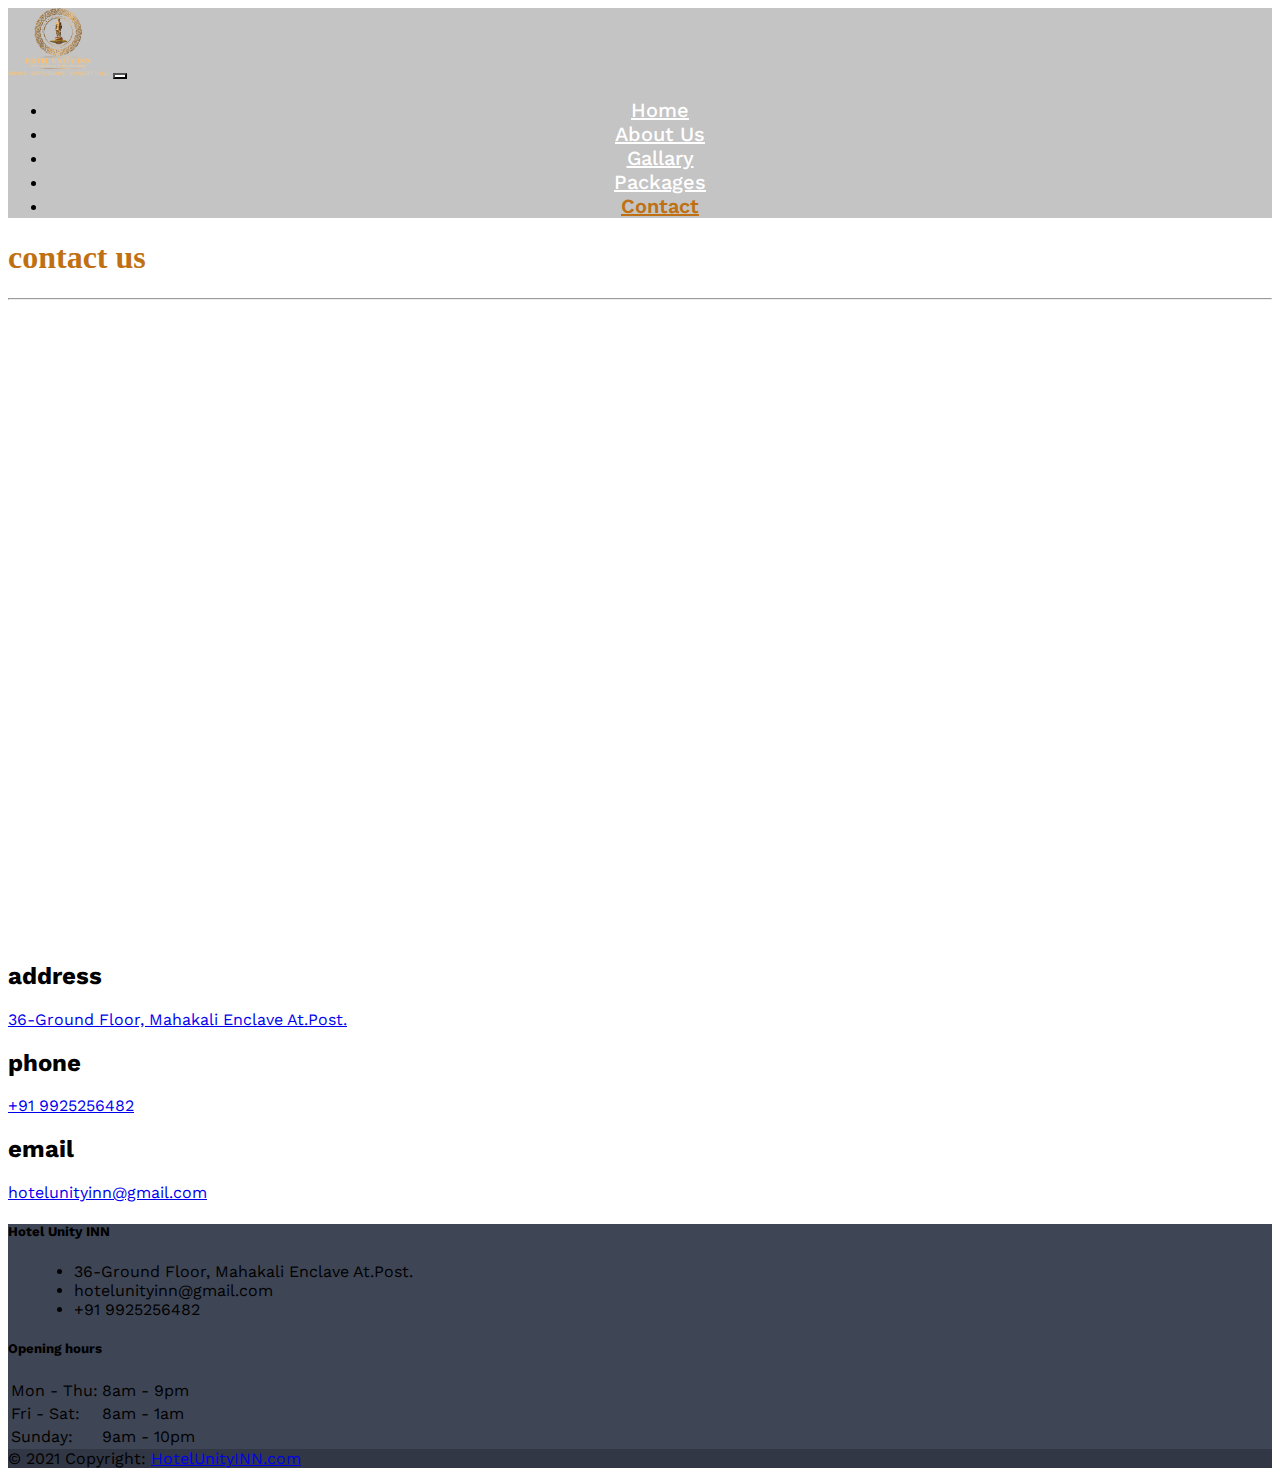
<file: contact.html>
<!DOCTYPE html>
<html lang="en">

<head>
    <meta charset="UTF-8">
    <meta http-equiv="X-UA-Compatible" content="IE=edge">
    <meta name="viewport" content="width=device-width, initial-scale=1.0">
    <link href="https://cdn.jsdelivr.net/npm/bootstrap@5.0.2/dist/css/bootstrap.min.css" rel="stylesheet" integrity="sha384-EVSTQN3/azprG1Anm3QDgpJLIm9Nao0Yz1ztcQTwFspd3yD65VohhpuuCOmLASjC" crossorigin="anonymous">
    <link rel="stylesheet" href="https://cdnjs.cloudflare.com/ajax/libs/font-awesome/5.15.3/css/all.min.css" integrity="sha512-iBBXm8fW90+nuLcSKlbmrPcLa0OT92xO1BIsZ+ywDWZCvqsWgccV3gFoRBv0z+8dLJgyAHIhR35VZc2oM/gI1w==" crossorigin="anonymous" referrerpolicy="no-referrer"
    />
    <!-- AOS link -->
    <link href="https://unpkg.com/aos@2.3.1/dist/aos.css" rel="stylesheet">
    <script src="https://unpkg.com/aos@2.3.1/dist/aos.js"></script>

    <link rel="preconnect" href="https://fonts.googleapis.com">
    <link rel="preconnect" href="https://fonts.gstatic.com" crossorigin>
    <link href="https://fonts.googleapis.com/css2?family=Work+Sans&display=swap" rel="stylesheet">
    <link rel="preconnect" href="https://fonts.googleapis.com">
    <link rel="preconnect" href="https://fonts.gstatic.com" crossorigin>
    <link href="https://fonts.googleapis.com/css2?family=Noto+Sans+JP:wght@300;400&display=swap" rel="stylesheet">
    <link rel="stylesheet" href="CSS/hotel.css">
    <title>Hotel Unity INN</title>
</head>

<body>
    <nav class="navbar navbar-expand-lg navbar-light fixed-top">
        <div class="container">
            <a class="navbar-brand" href="index.html">
                <img src="img/Logo-removebg-preview.png" alt=""></a>
            <button class="navbar-toggler" type="button" data-toggle="collapse" data-target="#navbarSupportedContent" aria-controls="navbarSupportedContent" aria-expanded="false" aria-label="Toggle navigation">
            <span class="navbar-toggler-icon"></span>
          </button>

            <div class="collapse navbar-collapse justify-content-end" id="navbarSupportedContent">
                <ul class="navbar-nav">
                    <li class="nav-item">
                        <a class="nav-link" href="index.html">Home</a>
                    </li>
                    <li class="nav-item">
                        <a class="nav-link" href="about.html">About Us</a>
                    </li>
                    <li class="nav-item">
                        <a class="nav-link" href="gallary.html">Gallary</a>
                    </li>
                    <li class="nav-item">
                        <a class="nav-link" href="packages.html">Packages</a>
                    </li>
                    <li class="nav-item active">
                        <a class="nav-link" href="contact.html">Contact</a>
                    </li>
                </ul>

            </div>
        </div>
    </nav>

    <!-- <div id="carouselExampleIndicators" class="carousel slide" data-bs-ride="carousel">
        <div class="carousel-indicators">
            <button type="button" data-bs-target="#carouselExampleIndicators" data-bs-slide-to="0" class="active" aria-current="true" aria-label="Slide 1"></button>
            <button type="button" data-bs-target="#carouselExampleIndicators" data-bs-slide-to="1" aria-label="Slide 2"></button>
            <button type="button" data-bs-target="#carouselExampleIndicators" data-bs-slide-to="2" aria-label="Slide 3"></button>
        </div>
        <div class="carousel-inner">
            <div class="carousel-item active">
                <img src="img/gallary_banner.jpeg" class="d-block w-100" alt="...">
            </div>
            <div class="carousel-item">
                <img src="img/8.jpeg" class="d-block w-100" alt="...">
            </div>
            <div class="carousel-item">
                <img src="img/9.jpeg" class="d-block w-100" alt="...">
            </div>
        </div>
        <button class="carousel-control-prev" type="button" data-bs-target="#carouselExampleIndicators" data-bs-slide="prev">
          <span class="carousel-control-prev-icon" aria-hidden="true"></span>
          <span class="visually-hidden">Previous</span>
        </button>
        <button class="carousel-control-next" type="button" data-bs-target="#carouselExampleIndicators" data-bs-slide="next">
          <span class="carousel-control-next-icon" aria-hidden="true"></span>
          <span class="visually-hidden">Next</span>
        </button>
    </div> -->

    <!-- <div class="container about text-center " data-aos="fade-up" data-aos-duration="2000">
        <h1 class=" text-uppercase text-center fa-4x">Contact us</h1>
        <hr class="col-3 m-auto ">
    </div> -->

    <div class="contact_page text-center container  pt-5">
        <div class="hotel_title p-5">
            <h1 class="text-center text-uppercase pt-3 ">contact us</h1>
            <hr class=" col-2 m-auto ">
        </div>
    </div>
    <div data-aos="zoom-in-down" data-aos-duration="2000">
        <iframe src="https://www.google.com/maps/embed?pb=!1m18!1m12!1m3!1d3702.1149263777297!2d73.6600280149475!3d21.891649785537368!2m3!1f0!2f0!3f0!3m2!1i1024!2i768!4f13.1!3m3!1m2!1s0x39601bc2602a75bd%3A0x373524454f8cffc2!2sHotel%20Unity%20Inn!5e0!3m2!1sen!2sin!4v1628595676133!5m2!1sen!2sin"
            width="600" height="450" style="border:0;" allowfullscreen="" loading="lazy"></iframe>
    </div>
    <div class="row contact container m-auto pt-4 ">
        <div class="col-md-4 col-sm-8 d-flex ">
            <i class="fas fa-map-marker-alt fa-2x"></i>
            <div class="contact_details ">
                <h2 class="text-uppercase ">address</h2>
                <p><a href="#" class="text-secondary text-decoration-none"> 36-Ground Floor, Mahakali Enclave At.Post.</a></p>
            </div>
        </div>
        <div class="col-md-4 col-sm-8 d-flex ">
            <i class="fas fa-phone-alt fa-2x"></i>
            <div class="contact_details ">
                <h2 class="text-uppercase ">phone</h2>
                <p><a href="#" class="text-secondary text-decoration-none"> +91 9925256482</p></a>
            </div>
        </div>
        <div class="col-md-4 col-sm-8 d-flex ">
            <i class="fas fa-envelope fa-2x"></i>
            <div class="contact_details ">
                <h2 class="text-uppercase ">email</h2>
                <p><a href="#" class="text-secondary text-decoration-none"> hotelunityinn@gmail.com</a>

                </p>
            </div>
        </div>
    </div>


    <footer class="text-white text-center text-lg-start ">
        <div class="container p-4 ">
            <div class="row mt-4 ">
                <div class="col-lg-4 col-md-12 mb-4 mb-md-0 ">
                    <h5 class="text-uppercase mb-4 ">Hotel Unity INN</h5>



                    <div class="mt-4 ">
                        <a href="https://www.facebook.com/" type="button " class="btn btn-floating btn-lg border-white"><i class="fab fa-facebook-f "></i></a>
                        <a href="https://www.instagram.com/" type="button " class="btn btn-floating btn-lg border-white"><i class="fab fa-instagram"></i></a>
                        <a href="https://twitter.com/" type="button " class="btn btn-floating btn-lg border-white"><i class="fab fa-twitter "></i></a>
                        <a href="https://www.google.com/" type="button " class="btn btn-floating btn-lg border-white"><i class="fab fa-google-plus-g "></i></a>
                    </div>
                </div>

                <div class="col-lg-4 col-md-6 mb-4 mb-md-0 ">

                    <div class="form-outline form-white mb-4 ">
                        <div class="form-notch ">
                            <div class="form-notch-leading " style="width: 9px; "></div>
                            <div class="form-notch-middle " style="width: 48.8px; "></div>
                            <div class="form-notch-trailing "></div>
                        </div>
                    </div>

                    <ul class="fa-ul " style="margin-left: 1.65em;">
                        <li class="mb-3 text-left ">
                            <span class="fa-li "><i class="fas fa-home "></i></span><span class="ms-2" style="text-align: left;">36-Ground Floor, Mahakali Enclave At.Post.</span>
                        </li>
                        <li class="mb-3 text-left ">
                            <span class="fa-li "><i class="fas fa-envelope "></i></span><span class="ms-2 " style="text-align: left;">hotelunityinn@gmail.com

                            </span>
                        </li>
                        <li class="mb-3 text-left ">
                            <span class="fa-li "><i class="fas fa-phone "></i></span><span class="ms-2 ">+91 9925256482</span>
                        </li>

                    </ul>
                </div>

                <div class="col-lg-4 col-md-6 mb-4 mb-md-0 ">
                    <h5 class="text-uppercase mb-4 ">Opening hours</h5>

                    <table class="table text-center text-white ">
                        <tbody class="font-weight-normal ">
                            <tr>
                                <td>Mon - Thu:</td>
                                <td>8am - 9pm</td>
                            </tr>
                            <tr>
                                <td>Fri - Sat:</td>
                                <td>8am - 1am</td>
                            </tr>
                            <tr>
                                <td>Sunday:</td>
                                <td>9am - 10pm</td>
                            </tr>
                        </tbody>
                    </table>
                </div>
            </div>
        </div>

        <div class="text-center p-3 " style="background-color: rgba(0, 0, 0, 0.2); ">
            © 2021 Copyright:
            <a class="text-white " href="index.html ">HotelUnityINN.com</a>
        </div>
    </footer>


    <script src="https://cdn.jsdelivr.net/npm/bootstrap@5.0.2/dist/js/bootstrap.bundle.min.js " integrity="sha384-MrcW6ZMFYlzcLA8Nl+NtUVF0sA7MsXsP1UyJoMp4YLEuNSfAP+JcXn/tWtIaxVXM " crossorigin="anonymous "></script>
    <script src="https://code.jquery.com/jquery-3.5.1.slim.min.js "></script>
    <script src="https://cdn.jsdelivr.net/npm/popper.js@1.16.1/dist/umd/popper.min.js "></script>
    <script src="https://stackpath.bootstrapcdn.com/bootstrap/4.5.2/js/bootstrap.min.js "></script>
    <script src="JavaScript/hotel.js "></script>

    <script>
        AOS.init();
    </script>
</body>

</html>
</file>
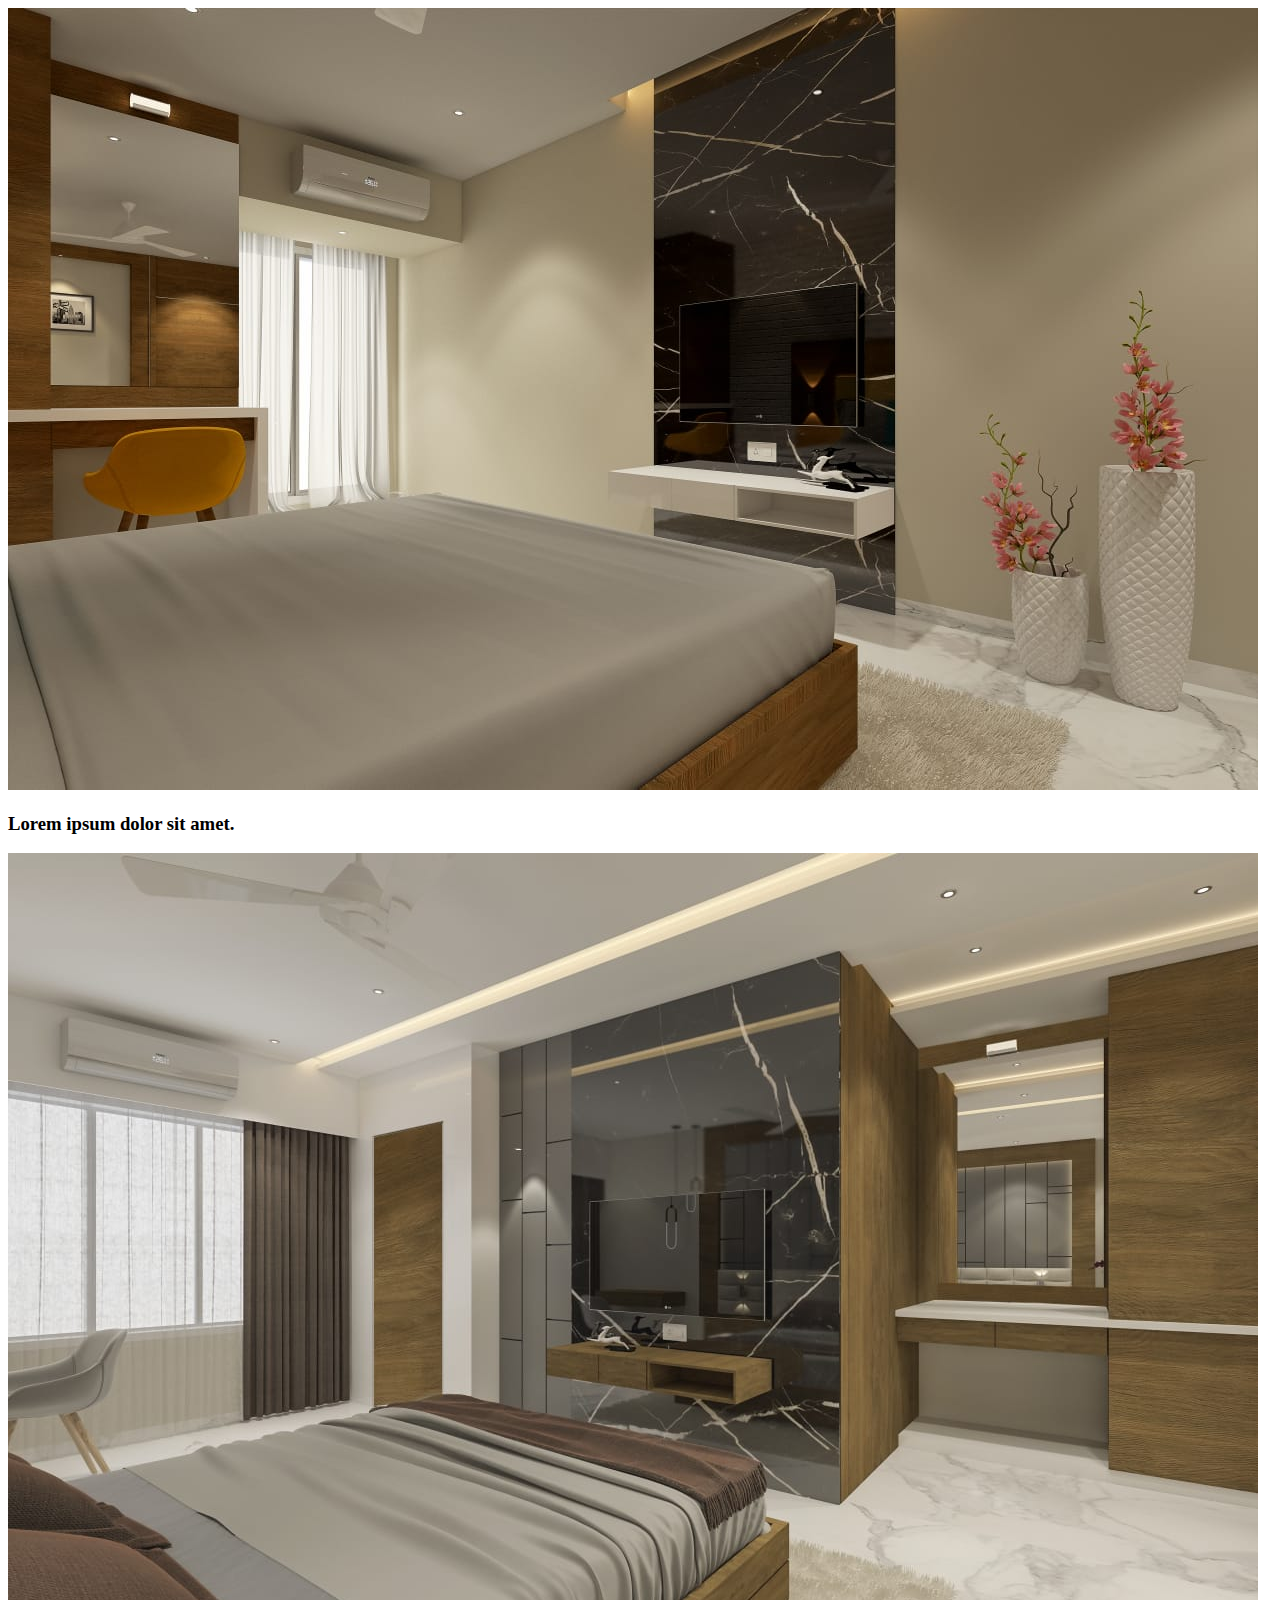
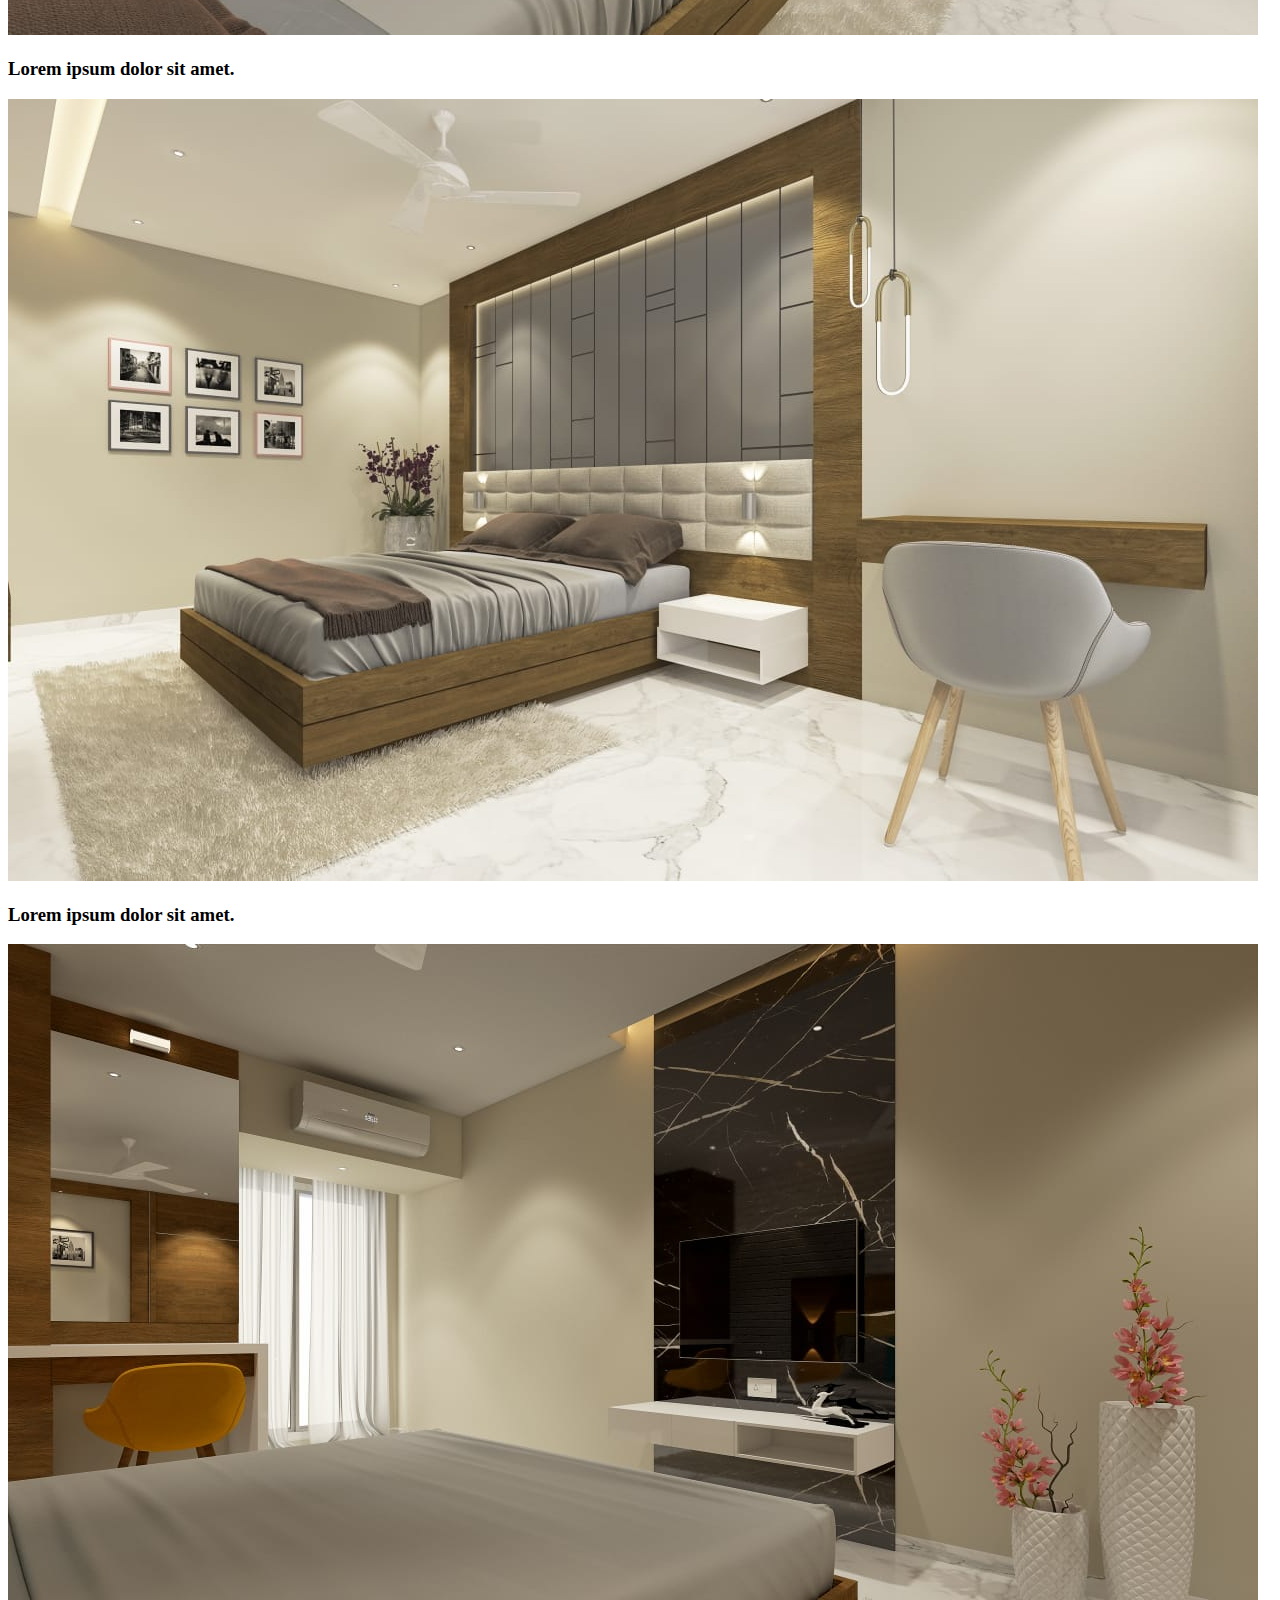
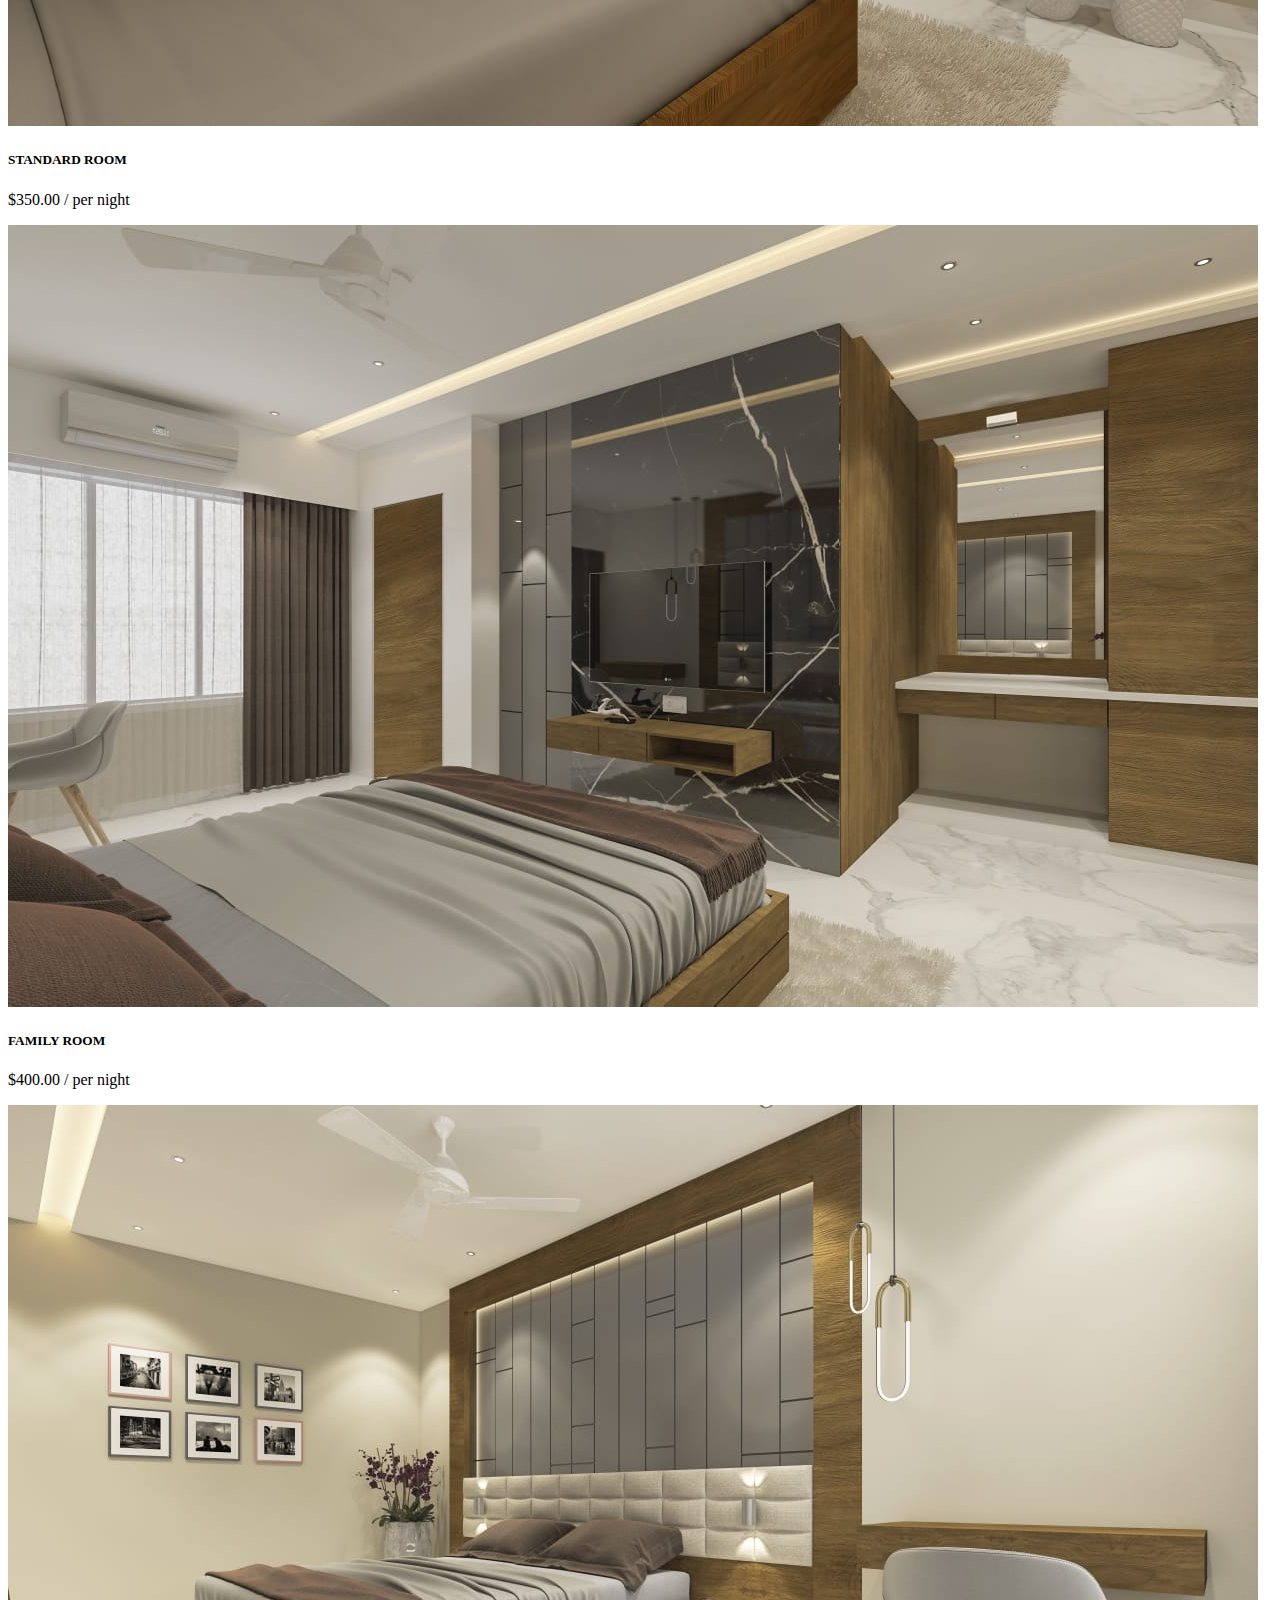
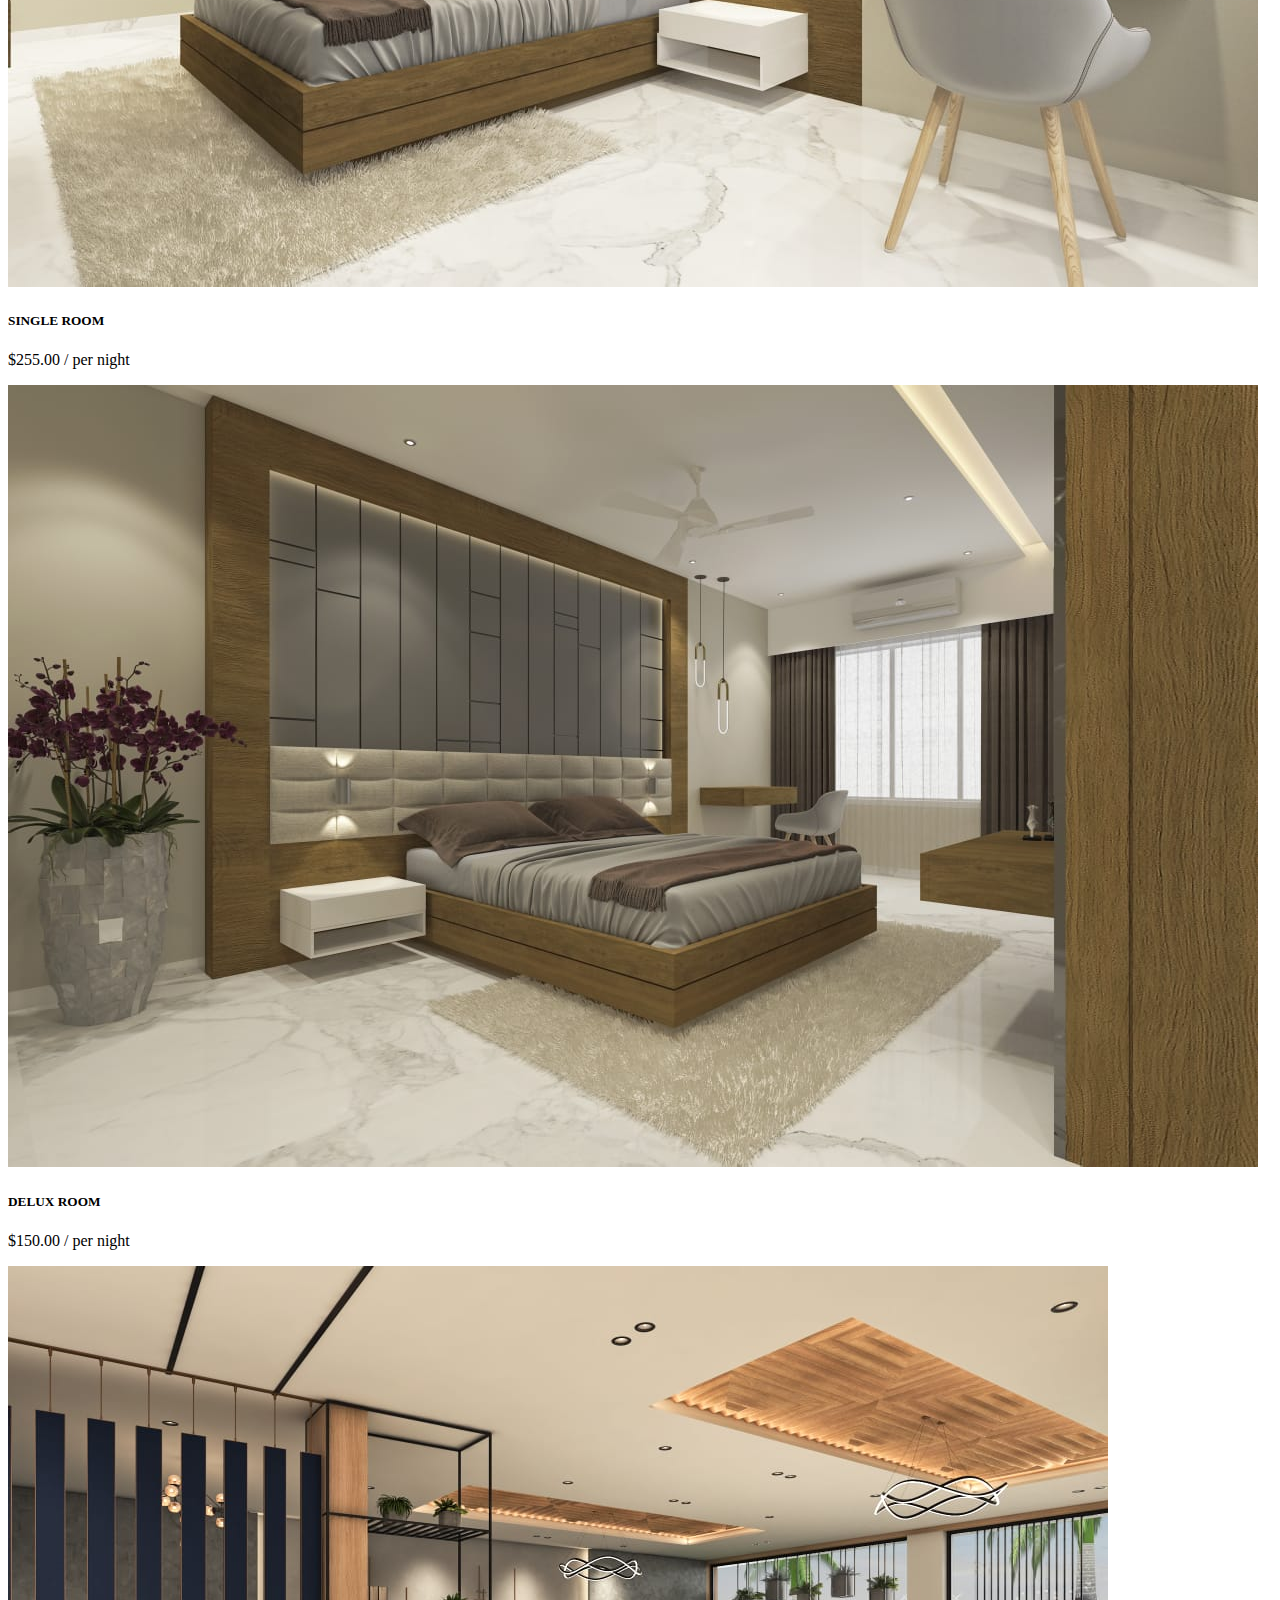
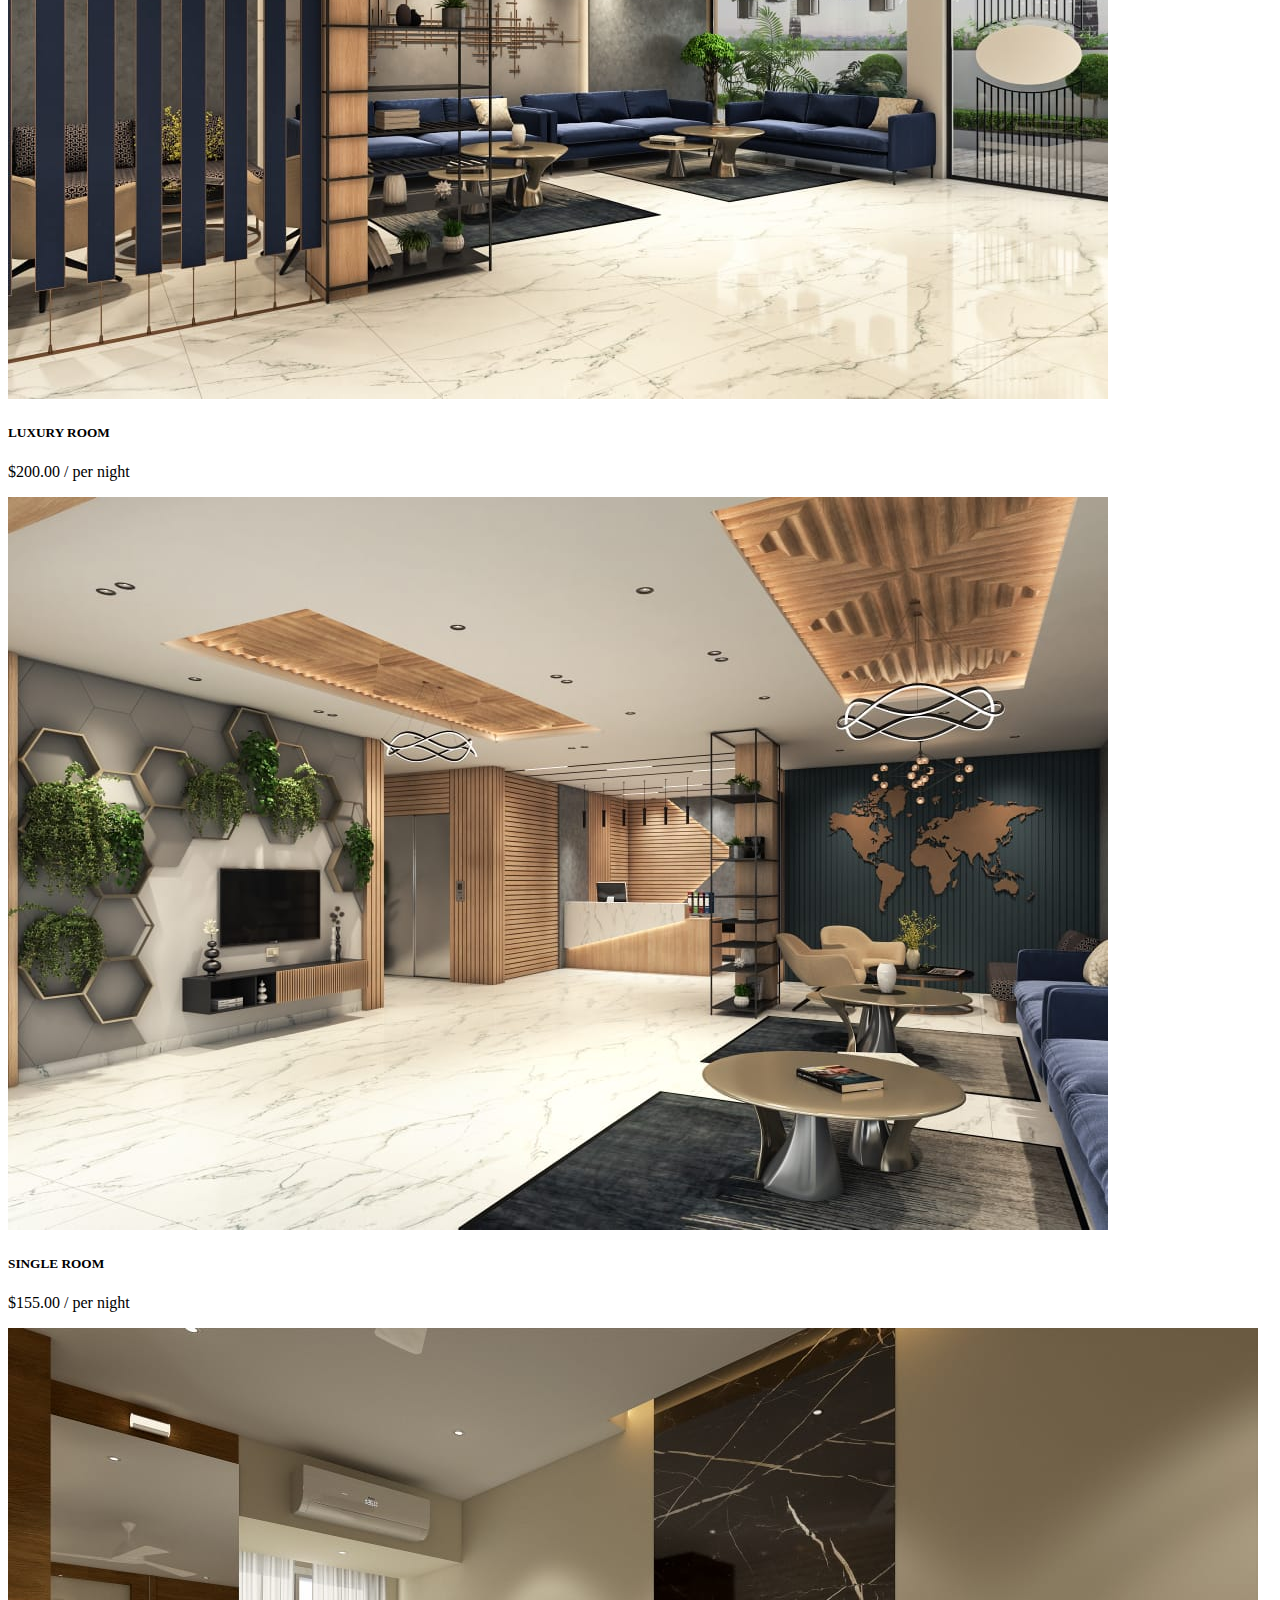
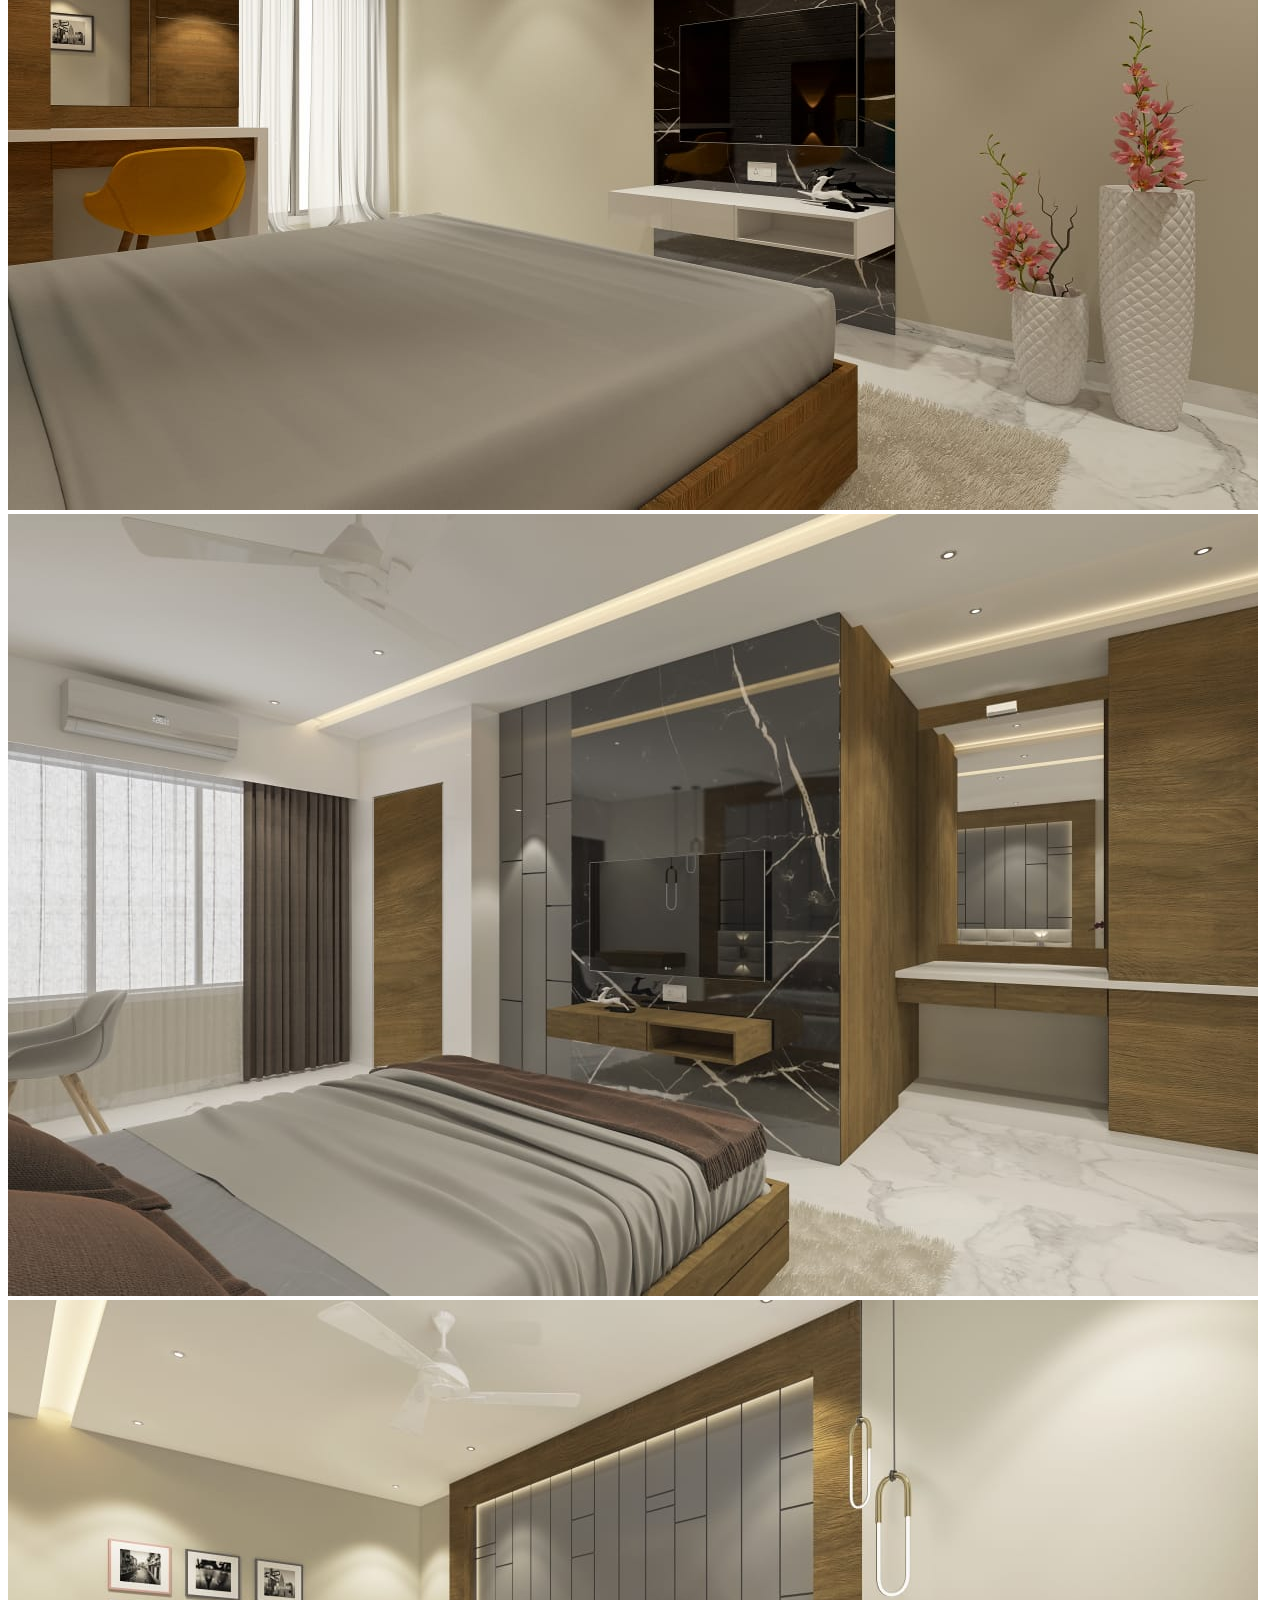
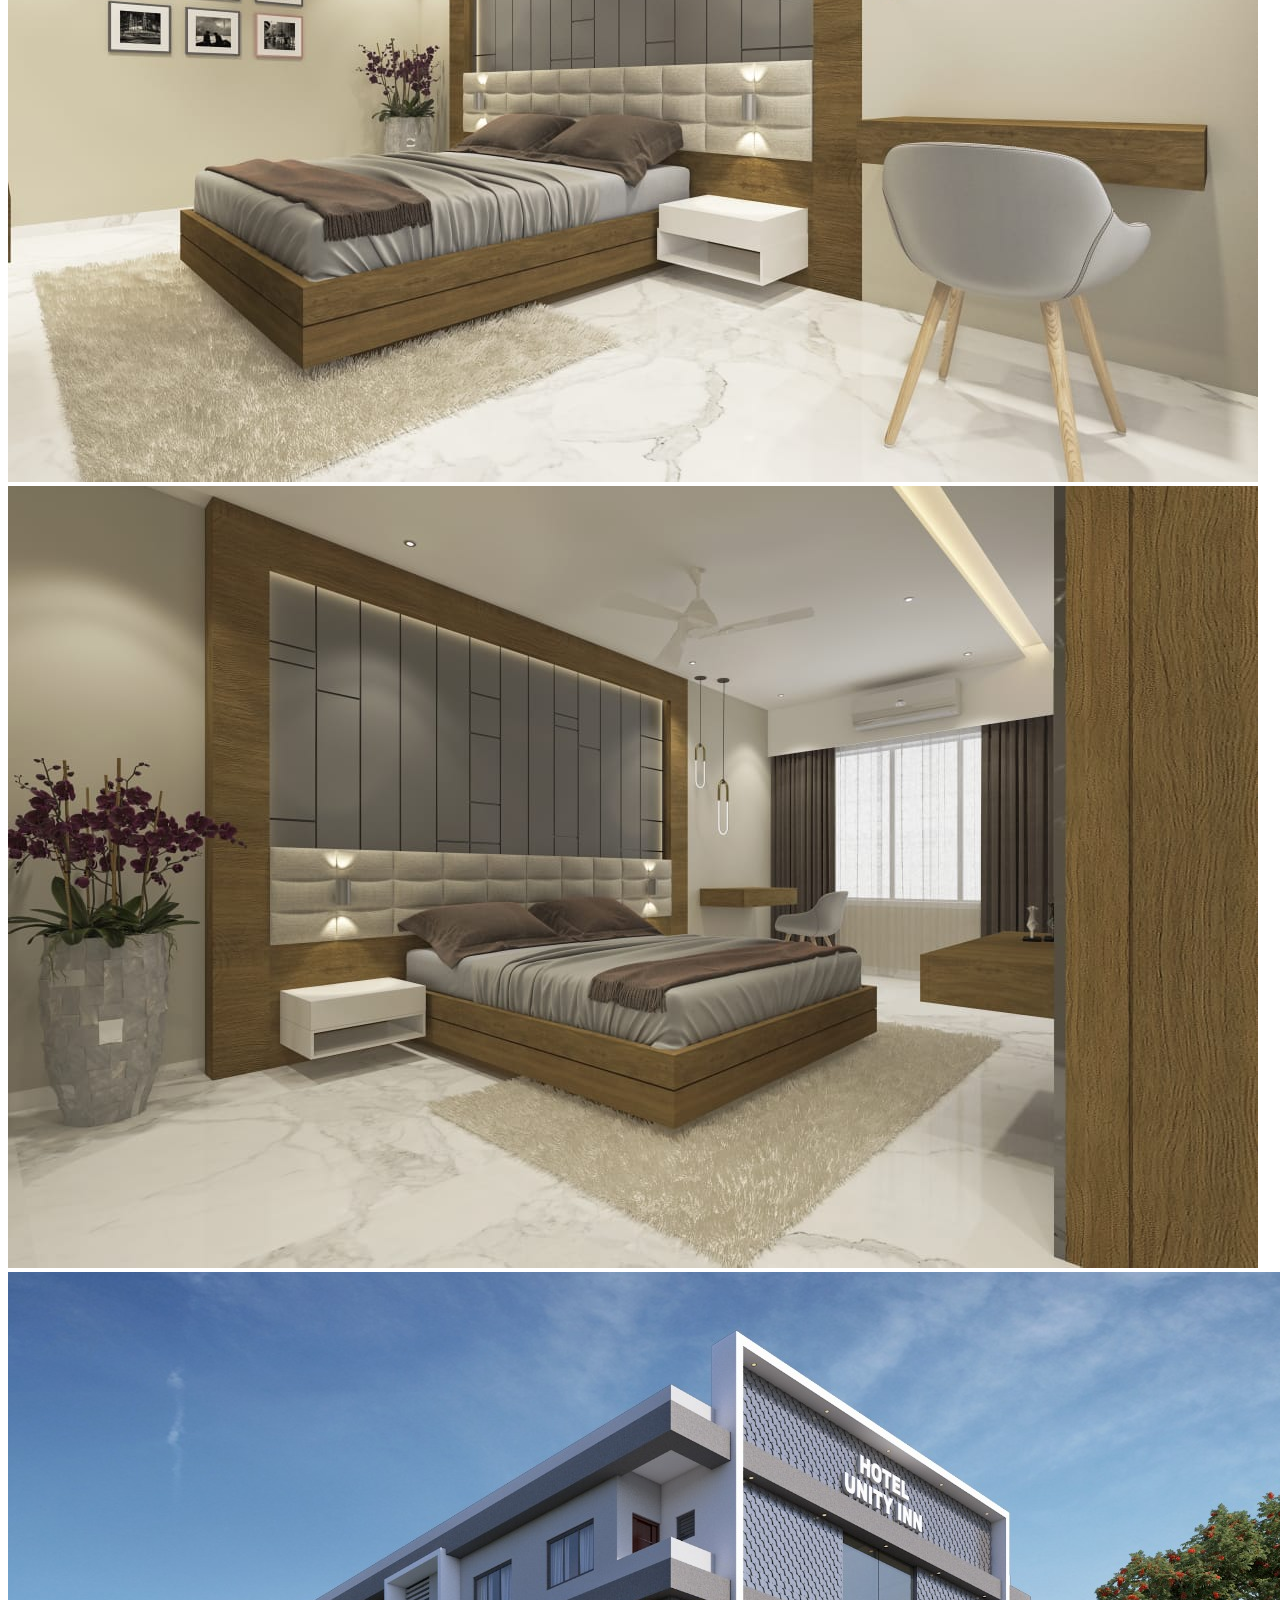
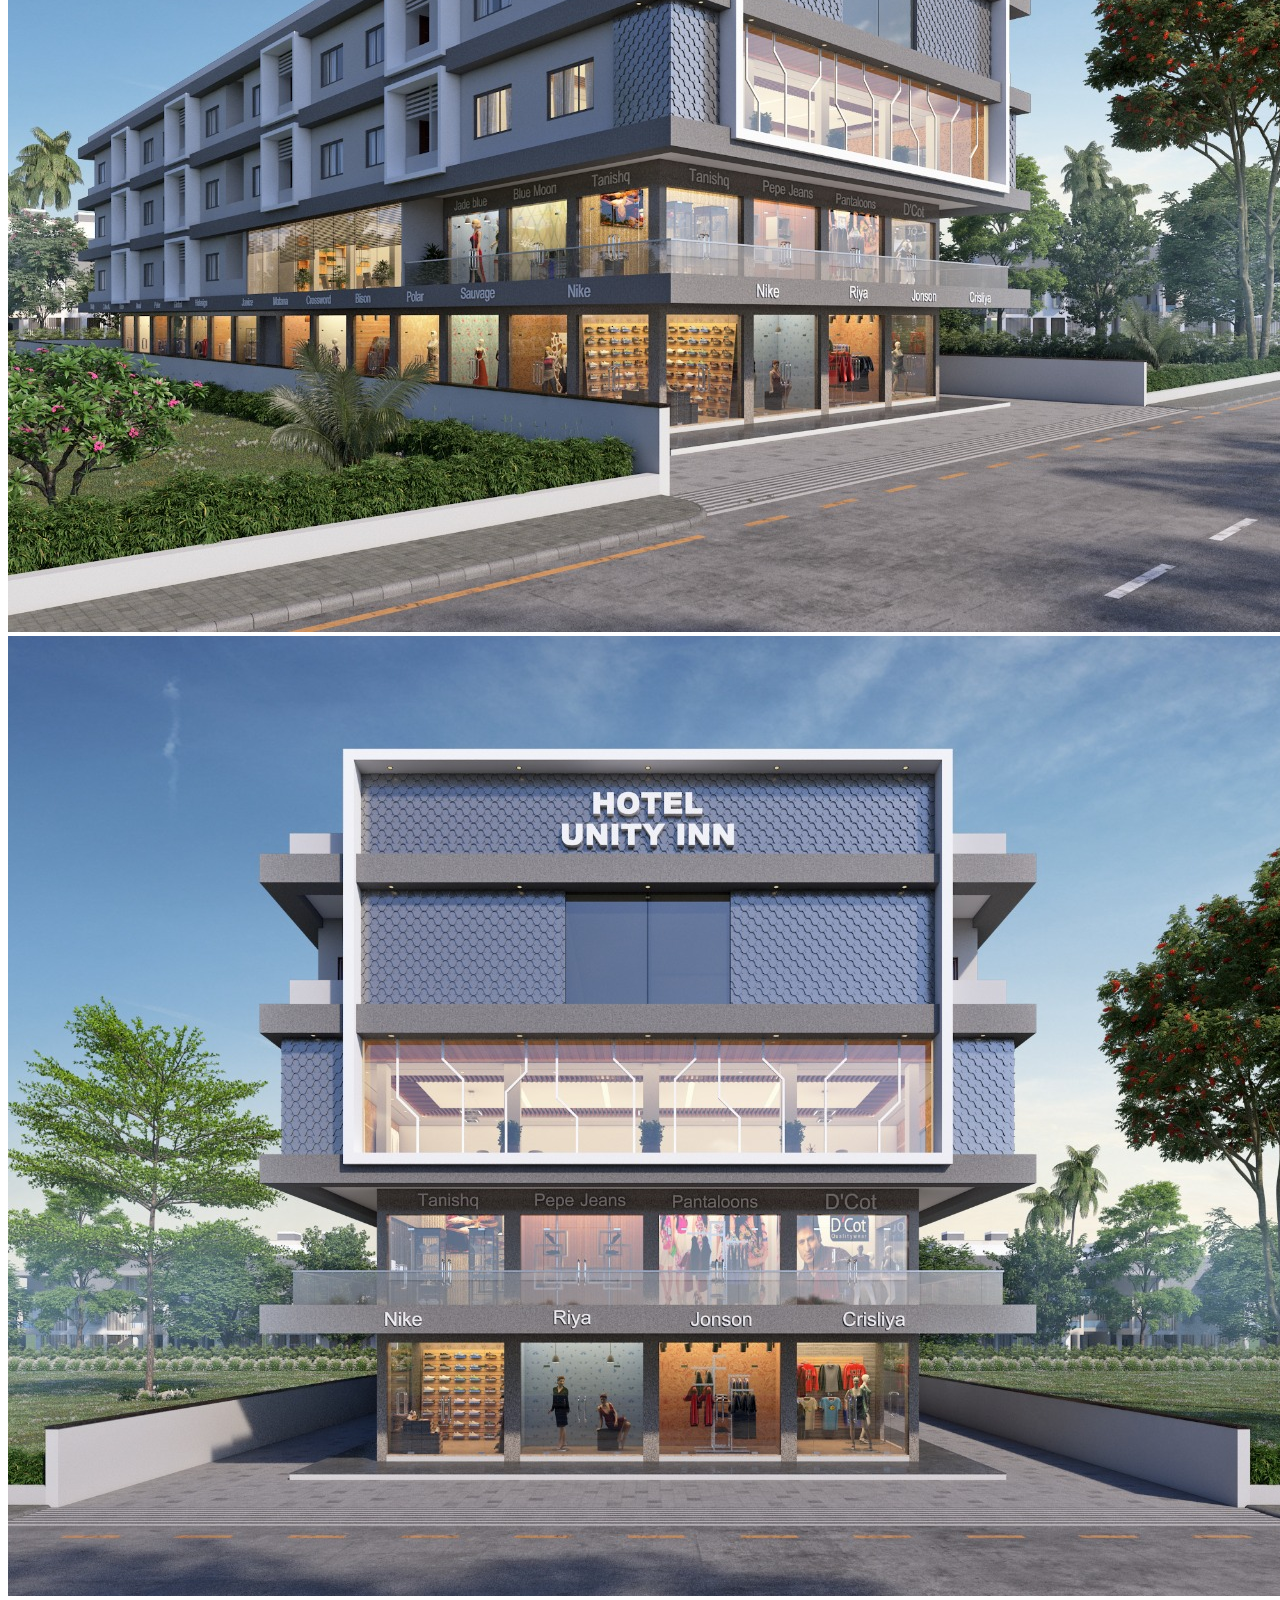
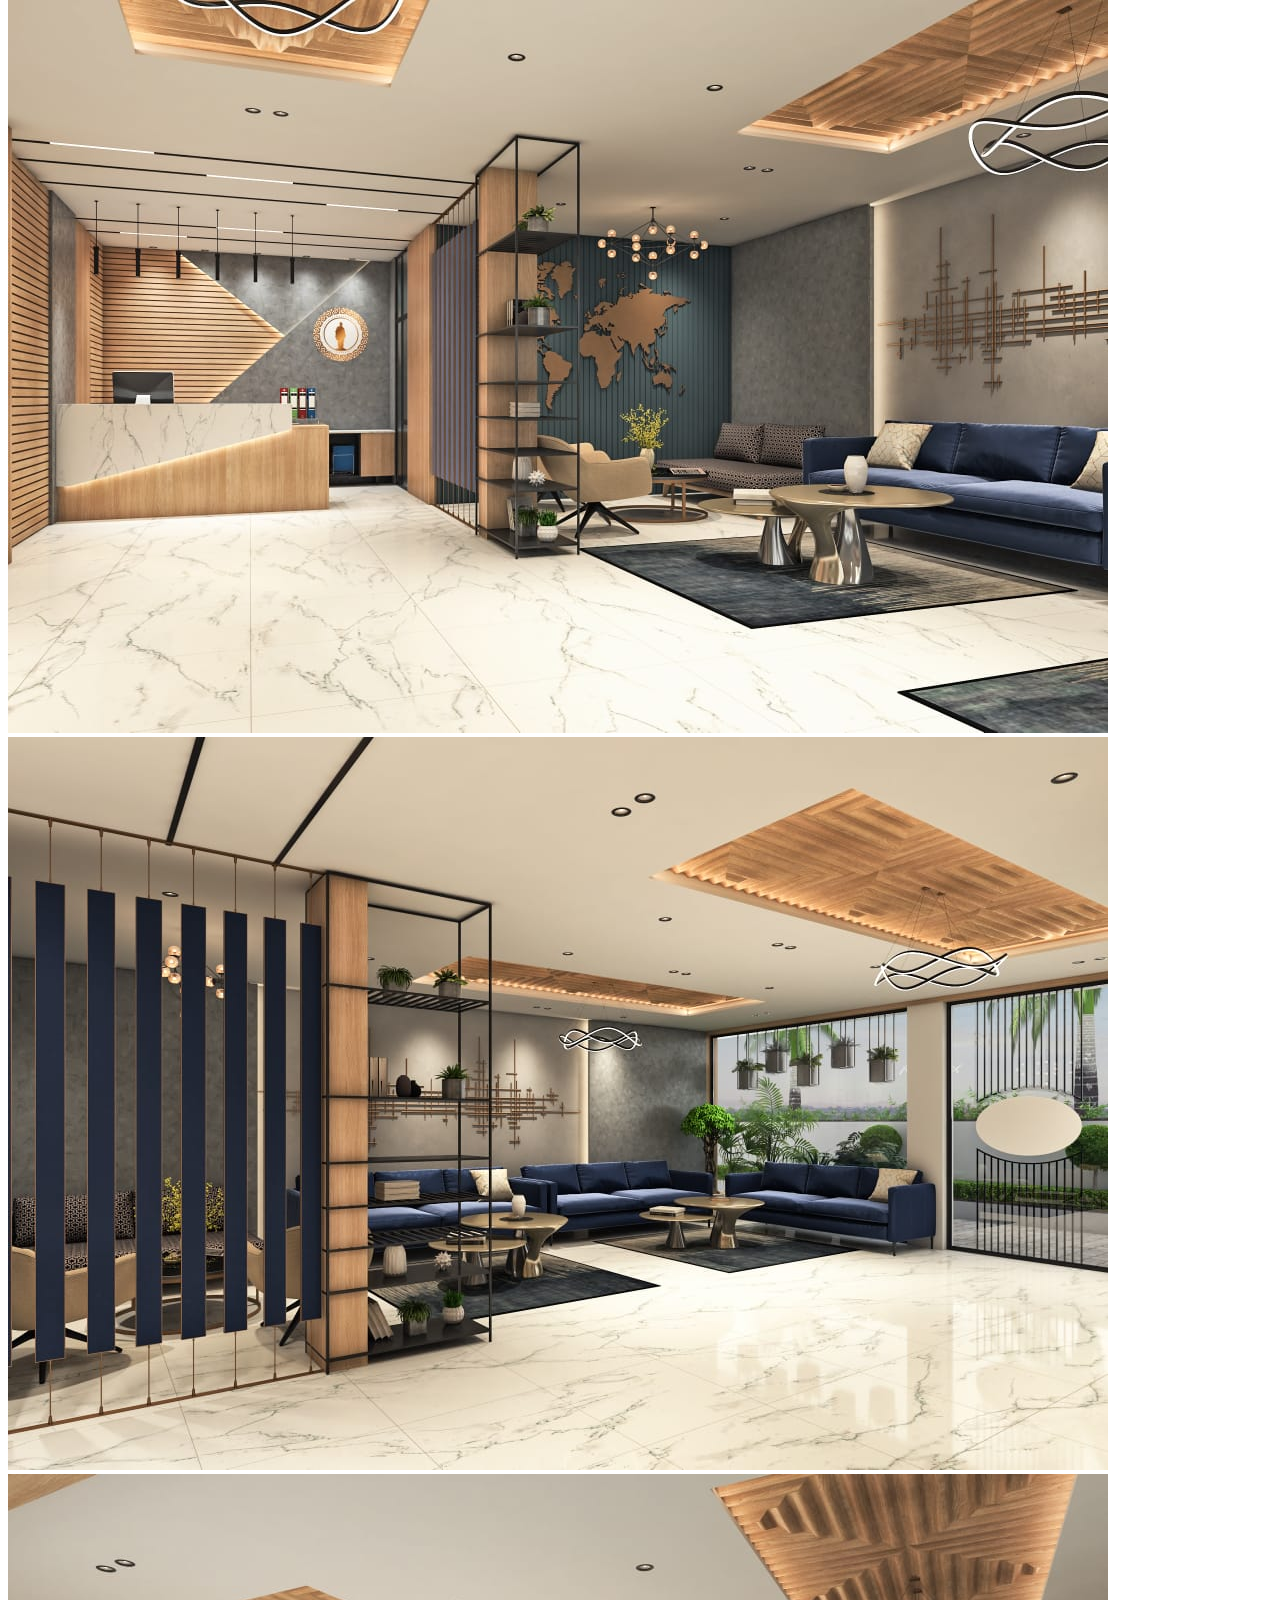
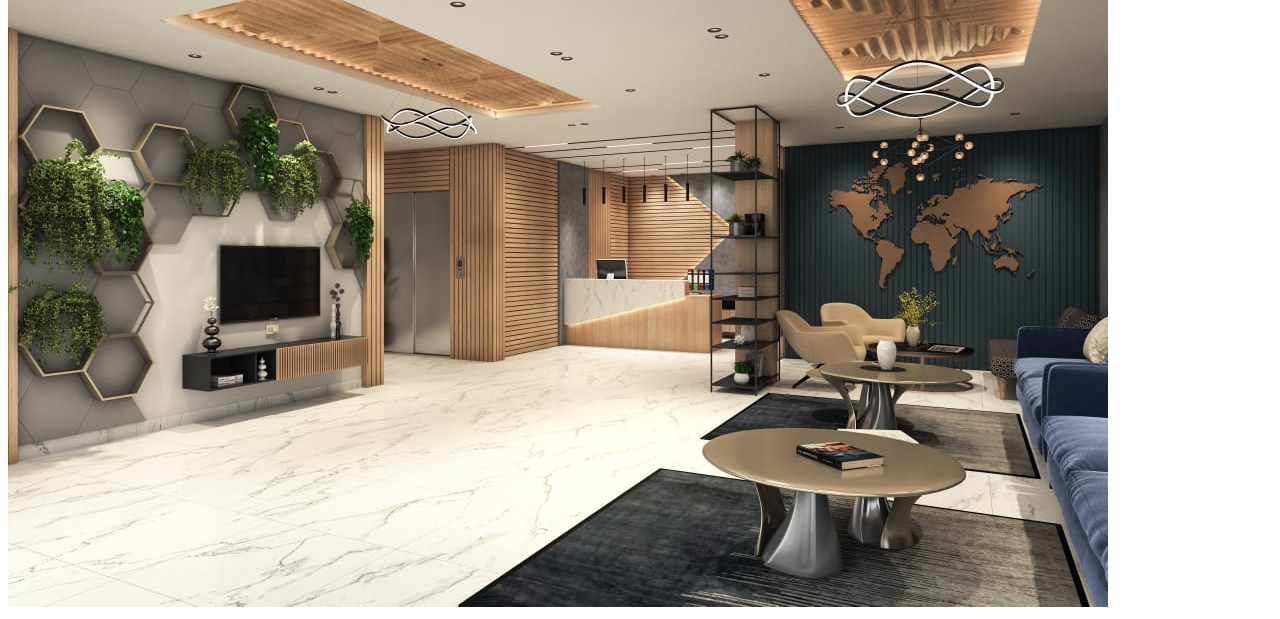
<file: new.html>
<!DOCTYPE html>
<html lang="en">

<head>
    <meta charset="UTF-8">
    <meta http-equiv="X-UA-Compatible" content="IE=edge">
    <meta name="viewport" content="width=device-width, initial-scale=1.0">
    <link href="https://cdn.jsdelivr.net/npm/bootstrap@5.0.2/dist/css/bootstrap.min.css" rel="stylesheet" integrity="sha384-EVSTQN3/azprG1Anm3QDgpJLIm9Nao0Yz1ztcQTwFspd3yD65VohhpuuCOmLASjC" crossorigin="anonymous">
    <title>demo</title>

</head>

<body>
    <div class="container">
        <div class="row row-cols-2 row-cols-lg-3">
            <div class="col">
                <img src="img/1.jpeg" alt="" class="img-fluid">
                <h3>Lorem ipsum dolor sit amet.</h3>
            </div>
            <div class="col">
                <img src="img/2.jpeg" alt="" class="img-fluid">
                <h3>Lorem ipsum dolor sit amet.</h3>
            </div>
            <div class="col">
                <img src="img/3.jpeg" alt="" class="img-fluid">
                <h3>Lorem ipsum dolor sit amet.</h3>
            </div>
        </div>
    </div>
    <div class="container">
        <div class="row  row-cols-lg-3 row-cols-md-2 row-cols-1">
            <div class="col" data-aos="zoom-in" data-aos-duration="1000">
                <div class="rooms text-center bg-white">
                    <img src="img/1.jpeg " alt=" " class="img-fluid">
                    <div class="pkg_info">
                        <div class="price text-center mt-2">
                            <h5>STANDARD ROOM</h5>
                            <p class="text-secondary ">$350.00 / per night </p>
                        </div>


                    </div>
                </div>
            </div>
            <div class="col" data-aos="zoom-in" data-aos-duration="1000">
                <div class="rooms text-center bg-white">
                    <img src="img/2.jpeg " alt=" " class="img-fluid">
                    <div class="pkg_info">
                        <div class="price text-center mt-2">
                            <h5>FAMILY ROOM</h5>
                            <p class="text-secondary ">$400.00 / per night</p>
                        </div>


                    </div>
                </div>
            </div>
            <div class="col" data-aos="zoom-in" data-aos-duration="1000">
                <div class="rooms text-center bg-white">
                    <img src="img/3.jpeg " alt=" " class="img-fluid">
                    <div class="pkg_info">
                        <div class="price text-center mt-2 ">
                            <h5>SINGLE ROOM</h5>
                            <p class="text-secondary ">$255.00 / per night</p>
                        </div>

                    </div>
                </div>
            </div>
            <div class="col" data-aos="zoom-in" data-aos-duration="1000">
                <div class="rooms text-center bg-white ">
                    <img src="img/4.jpeg " alt=" " class="img-fluid">
                    <div class="pkg_info">
                        <div class="price text-center mt-2 ">
                            <h5>DELUX ROOM</h5>
                            <p class="text-secondary ">$150.00 / per night</p>
                        </div>

                    </div>

                </div>
            </div>
            <div class="col" data-aos="zoom-in" data-aos-duration="1000">
                <div class="rooms text-center bg-white ">
                    <img src="img/8.jpeg " alt=" " class="img-fluid">
                    <div class="pkg_info">
                        <div class="price text-center mt-2 ">
                            <h5>LUXURY ROOM</h5>
                            <p class="text-secondary ">$200.00 / per night</p>
                        </div>

                    </div>
                </div>
            </div>
            <div class="col" data-aos="zoom-in" data-aos-duration="1000">
                <div class="rooms text-center bg-white ">
                    <img src="img/9.jpeg " alt=" " class="img-fluid">
                    <div class="pkg_info">
                        <div class="price text-center mt-2 ">
                            <h5>SINGLE ROOM</h5>
                            <p class="text-secondary ">$155.00 / per night</p>
                        </div>
                    </div>
                </div>
            </div>
        </div>
    </div>
    <div class="container">
        <div class="row  row-cols-lg-3 row-cols-md-2 row-cols-1">
            <div class="col my-3">
                <a href="img/1.jpeg " data-lightbox="mygallery " data-aos="fade-left" data-aos-duration="1000"><img src="img/1.jpeg " alt=" " class="img-fluid"></a>

            </div>
            <div class="col my-3">
                <a href="img/2.jpeg " data-lightbox="mygallery " data-aos="zoom-in-down" data-aos-duration="1000"><img src="img/2.jpeg " alt=" " class="img-fluid"></a>

            </div>
            <div class="col my-3">
                <a href="img/3.jpeg " data-lightbox="mygallery " data-aos="fade-right" data-aos-duration="1000"><img src="img/3.jpeg " alt=" " class="img-fluid"></a>

            </div>
            <div class="col my-3">
                <a href="img/4.jpeg " data-lightbox="mygallery " data-aos="fade-left" data-aos-duration="1000"><img src="img/4.jpeg " alt=" " class="img-fluid h-100"></a>

            </div>
            <div class="col my-3">
                <a href="img/5.jpeg " data-lightbox="mygallery " data-aos="zoom-in-down" data-aos-duration="1000"><img src="img/5.jpeg " alt=" " class="img-fluid"></a>

            </div>
            <div class="col my-3">
                <a href="img/6.jpeg " data-lightbox="mygallery " data-aos="fade-right" data-aos-duration="1000"><img src="img/6.jpeg " alt=" " class="img-fluid"></a>

            </div>
            <div class="col my-3">
                <a href="img/7.jpeg " data-lightbox="mygallery " data-aos="fade-left" data-aos-duration="1000"><img src="img/7.jpeg " alt=" " class="img-fluid"></a>

            </div>
            <div class="col my-3">
                <a href="img/8.jpeg " data-lightbox="mygallery " data-aos="zoom-in-down" data-aos-duration="1000"><img src="img/8.jpeg " alt=" " class="img-fluid"></a>

            </div>

            <div class="col my-3">
                <a href="img/9.jpeg " data-lightbox="mygallery " data-aos="fade-right" data-aos-duration="1000"><img src="img/9.jpeg " alt=" " class="img-fluid"></a>

            </div>

        </div>
    </div>
    <script src="https://cdn.jsdelivr.net/npm/bootstrap@5.0.2/dist/js/bootstrap.bundle.min.js" integrity="sha384-MrcW6ZMFYlzcLA8Nl+NtUVF0sA7MsXsP1UyJoMp4YLEuNSfAP+JcXn/tWtIaxVXM" crossorigin="anonymous"></script>
</body>

</html>
</file>
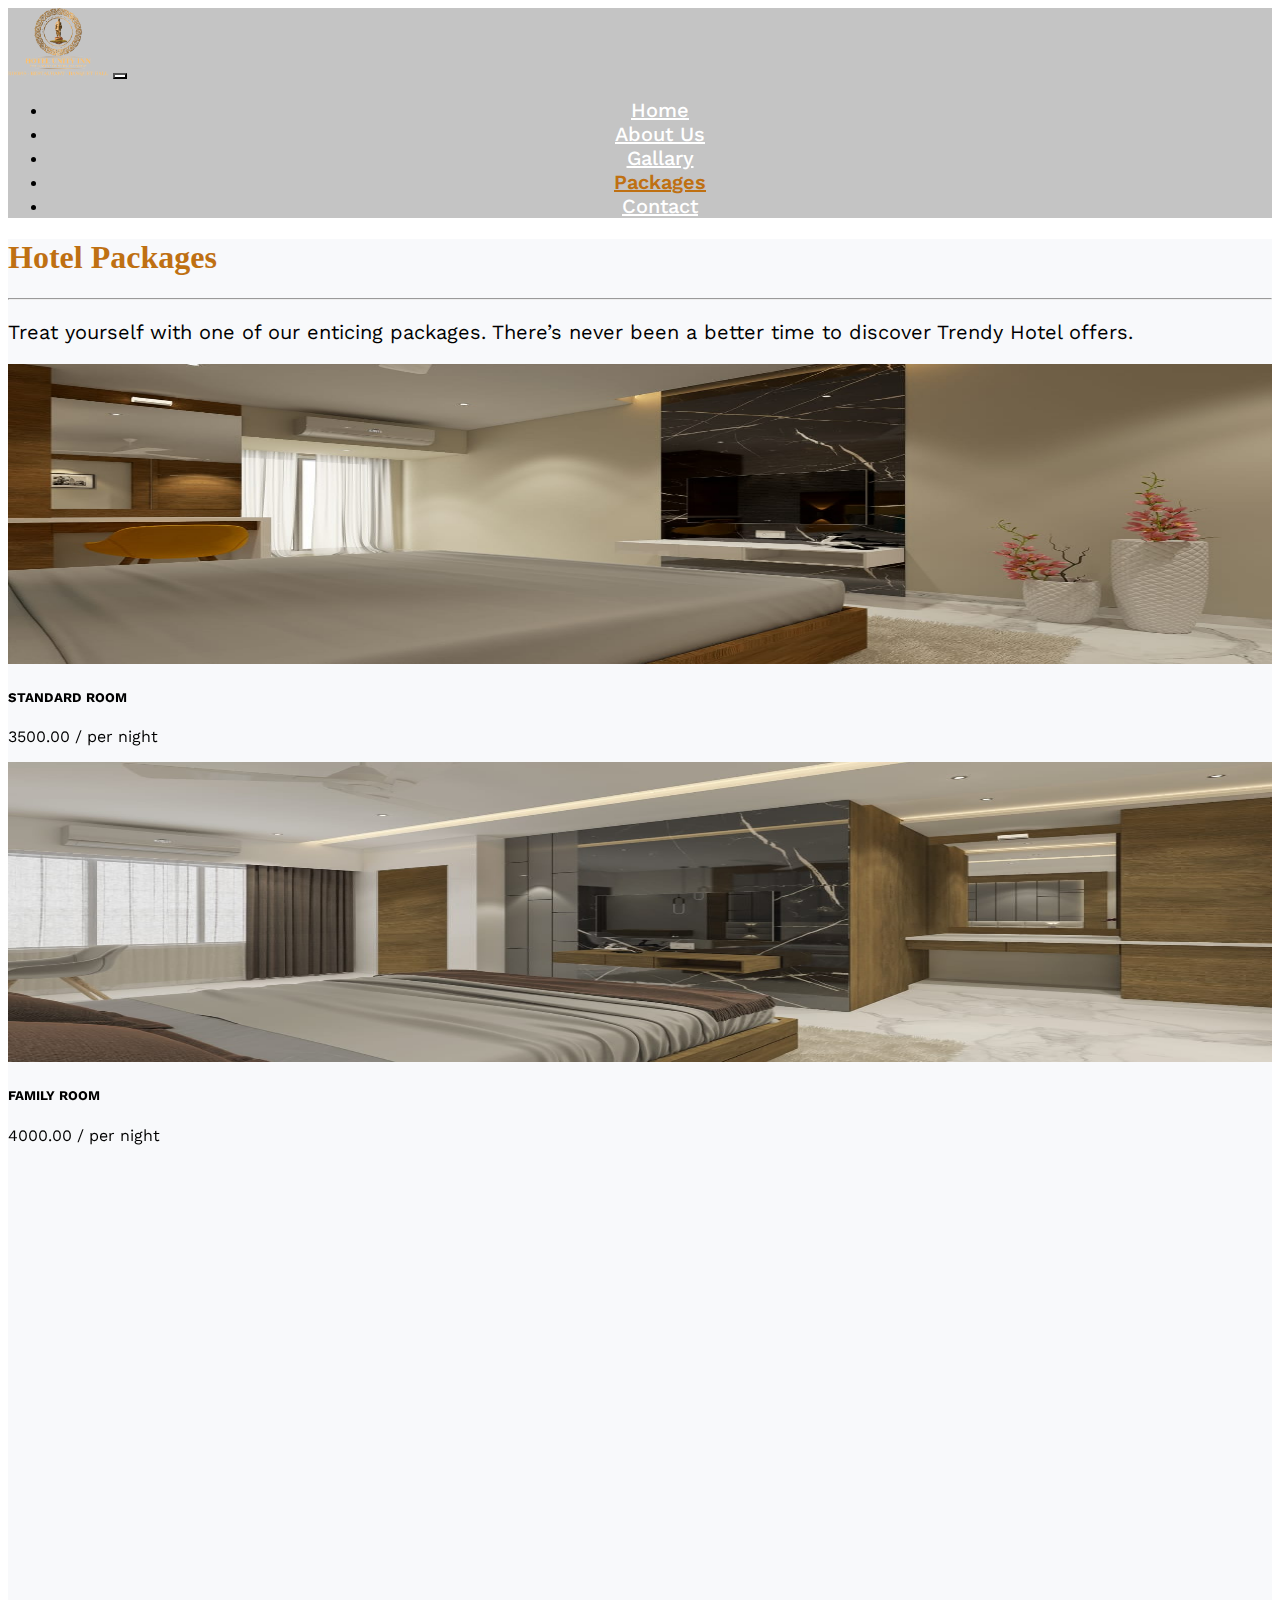
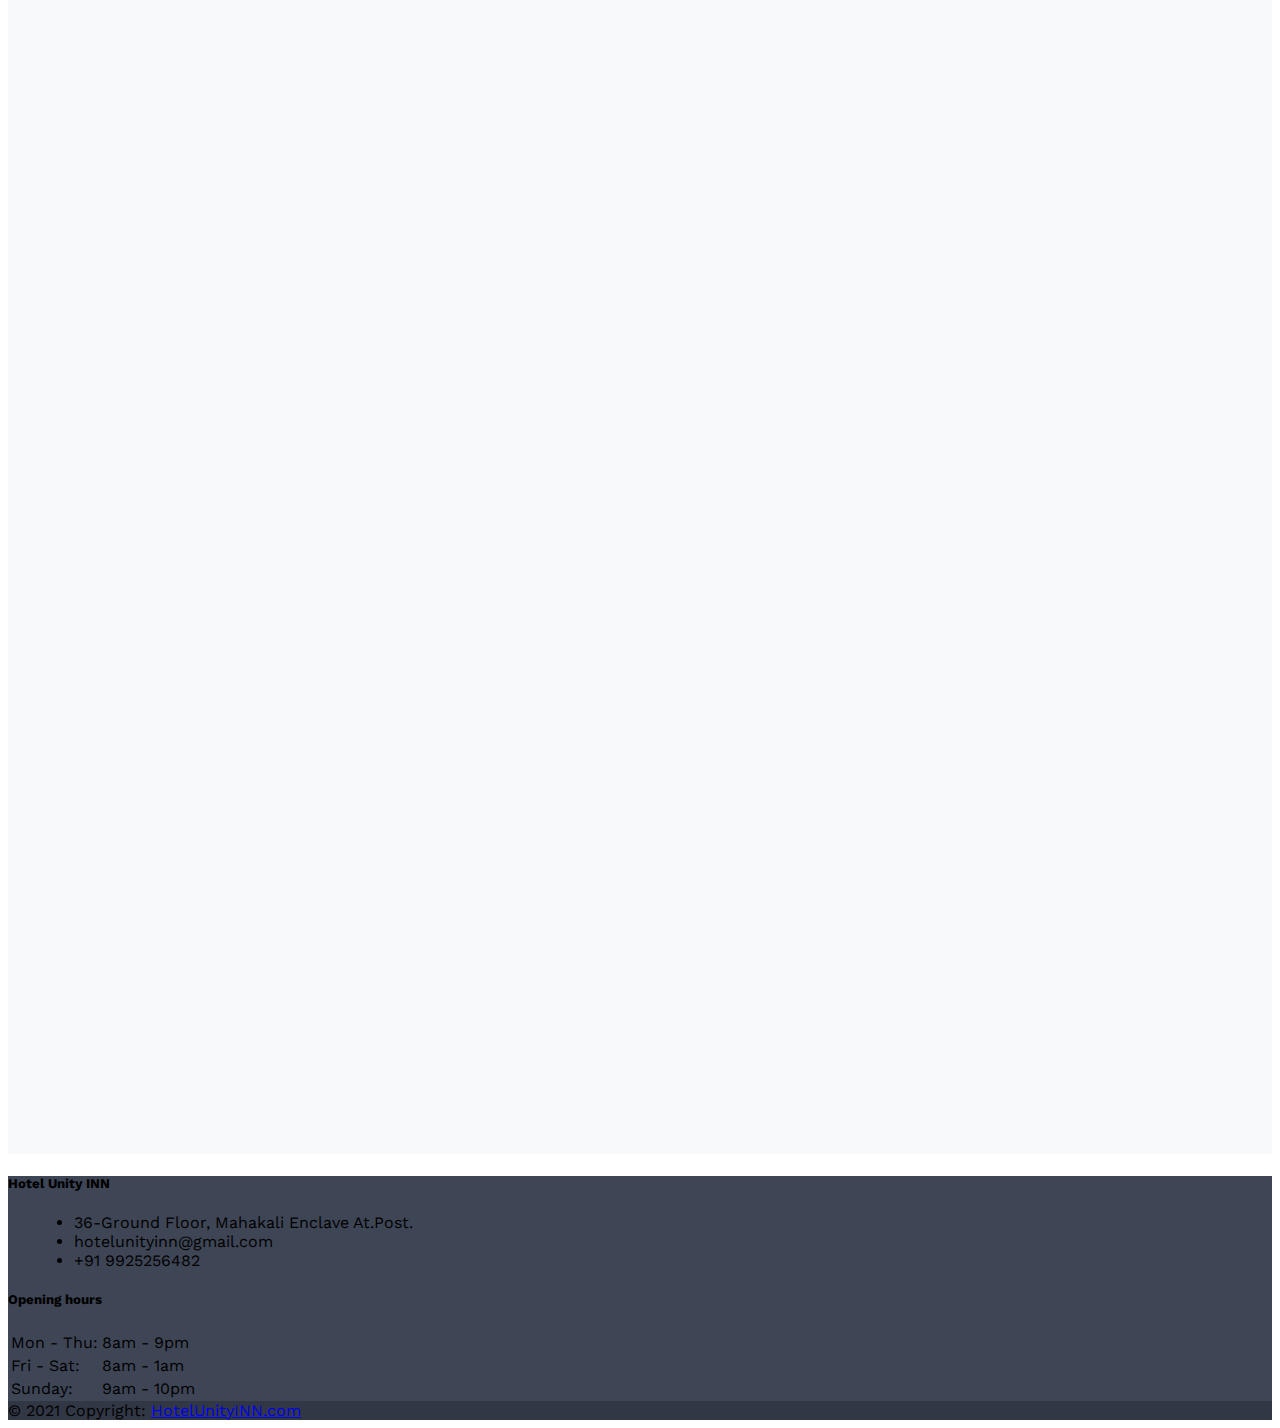
<file: packages.html>
<!DOCTYPE html>
<html lang="en">

<head>
    <meta charset="UTF-8">
    <meta http-equiv="X-UA-Compatible" content="IE=edge">
    <meta name="viewport" content="width=device-width, initial-scale=1.0">
    <link href="https://cdn.jsdelivr.net/npm/bootstrap@5.0.2/dist/css/bootstrap.min.css" rel="stylesheet" integrity="sha384-EVSTQN3/azprG1Anm3QDgpJLIm9Nao0Yz1ztcQTwFspd3yD65VohhpuuCOmLASjC" crossorigin="anonymous">
    <link rel="stylesheet" href="https://cdnjs.cloudflare.com/ajax/libs/font-awesome/5.15.3/css/all.min.css" integrity="sha512-iBBXm8fW90+nuLcSKlbmrPcLa0OT92xO1BIsZ+ywDWZCvqsWgccV3gFoRBv0z+8dLJgyAHIhR35VZc2oM/gI1w==" crossorigin="anonymous" referrerpolicy="no-referrer"
    />
    <!-- AOS link -->
    <link href="https://unpkg.com/aos@2.3.1/dist/aos.css" rel="stylesheet">
    <script src="https://unpkg.com/aos@2.3.1/dist/aos.js"></script>

    <link rel="preconnect" href="https://fonts.googleapis.com">
    <link rel="preconnect" href="https://fonts.gstatic.com" crossorigin>
    <link href="https://fonts.googleapis.com/css2?family=Work+Sans&display=swap" rel="stylesheet">
    <!-- <link rel="stylesheet" href="https://stackpath.bootstrapcdn.com/bootstrap/4.5.2/css/bootstrap.min.css"> -->
    <link rel="preconnect" href="https://fonts.googleapis.com">
    <link rel="preconnect" href="https://fonts.gstatic.com" crossorigin>
    <link href="https://fonts.googleapis.com/css2?family=Noto+Sans+JP:wght@300;400&display=swap" rel="stylesheet">
    <link rel="stylesheet" href="CSS/hotel.css">
    <title>Hotel Unity INN</title>
</head>

<body>
    <nav class="navbar navbar-expand-lg navbar-light fixed-top">
        <div class="container">
            <a class="navbar-brand" href="index.html">
                <img src="img/Logo-removebg-preview.png" alt=""></a>
            <button class="navbar-toggler" type="button" data-toggle="collapse" data-target="#navbarSupportedContent" aria-controls="navbarSupportedContent" aria-expanded="false" aria-label="Toggle navigation">
            <span class="navbar-toggler-icon"></span>
          </button>

            <div class="collapse navbar-collapse justify-content-end" id="navbarSupportedContent">
                <ul class="navbar-nav">


                    <li class="nav-item">
                        <a class="nav-link" href="index.html">Home</a>
                    </li>
                    <li class="nav-item">
                        <a class="nav-link" href="about.html">About Us</a>
                    </li>
                    <li class="nav-item">
                        <a class="nav-link" href="gallary.html">Gallary</a>
                    </li>
                    <li class="nav-item active">
                        <a class="nav-link" href="packages.html">Packages</a>
                    </li>
                    <li class="nav-item">
                        <a class="nav-link" href="contact.html">Contact</a>
                    </li>
                </ul>

            </div>
        </div>
    </nav>

    <!-- <div id="carouselExampleIndicators" class="carousel slide" data-bs-ride="carousel">
        <div class="carousel-indicators">
            <button type="button" data-bs-target="#carouselExampleIndicators" data-bs-slide-to="0" class="active" aria-current="true" aria-label="Slide 1"></button>
            <button type="button" data-bs-target="#carouselExampleIndicators" data-bs-slide-to="1" aria-label="Slide 2"></button>
            <button type="button" data-bs-target="#carouselExampleIndicators" data-bs-slide-to="2" aria-label="Slide 3"></button>
        </div>
        <div class="carousel-inner">
            <div class="carousel-item active">
                <img src="img/gallary_banner.jpeg" class="d-block w-100" alt="...">
            </div>
            <div class="carousel-item">
                <img src="img/8.jpeg" class="d-block w-100" alt="...">
            </div>
            <div class="carousel-item">
                <img src="img/9.jpeg" class="d-block w-100" alt="...">
            </div>
        </div>
        <button class="carousel-control-prev" type="button" data-bs-target="#carouselExampleIndicators" data-bs-slide="prev">
          <span class="carousel-control-prev-icon" aria-hidden="true"></span>
          <span class="visually-hidden">Previous</span>
        </button>
        <button class="carousel-control-next" type="button" data-bs-target="#carouselExampleIndicators" data-bs-slide="next">
          <span class="carousel-control-next-icon" aria-hidden="true"></span>
          <span class="visually-hidden">Next</span>
        </button>
    </div>
    <div class="container about text-center" data-aos="fade-up" data-aos-duration="2000">
        <h1 class=" text-uppercase text-center fa-4x">Packages</h1>
        <hr class="col-3 m-auto ">
    </div> -->


    <div class="hotel_packages pt-5 mb-5">
        <div class="container text-center">
            <div class="hotel_title p-5 ">
                <h1 class="text-center text-uppercase">Hotel Packages</h1>
                <hr class="col-2 m-auto mb-3">

                <p class="text-center text-secondary col-lg-12 col-md-11 col-sm-10" style=" font-size:20px">Treat yourself with one of our enticing packages. There’s never been a better time to discover Trendy Hotel offers.</p>
            </div>

            <div class="container">
                <div class="row  row-cols-lg-3 row-cols-md-2 row-cols-1">
                    <div class="col" data-aos="zoom-in" data-aos-duration="1000">
                        <div class="rooms text-center bg-white mb-3 shadow">
                            <img src="img/1.jpeg " alt=" " class="img-fluid">
                            <div class="pkg_info mt-5">
                                <div class="price text-center mt-2">
                                    <h5>STANDARD ROOM</h5>
                                    <p class="text-secondary "><i class="fas fa-rupee-sign"></i>3500.00 / per night </p>
                                </div>


                            </div>
                        </div>
                    </div>
                    <div class="col" data-aos="zoom-in" data-aos-duration="1000">
                        <div class="rooms text-center bg-white mb-3 shadow">
                            <img src="img/2.jpeg " alt=" " class="img-fluid">
                            <div class="pkg_info mt-5">
                                <div class="price text-center mt-2">
                                    <h5>FAMILY ROOM</h5>
                                    <p class="text-secondary "><i class="fas fa-rupee-sign"></i>4000.00 / per night</p>
                                </div>


                            </div>
                        </div>
                    </div>
                    <div class="col" data-aos="zoom-in" data-aos-duration="1000">
                        <div class="rooms text-center bg-white mb-3 shadow">
                            <img src="img/3.jpeg " alt=" " class="img-fluid">
                            <div class="pkg_info mt-5">
                                <div class="price text-center mt-2 ">
                                    <h5>SINGLE ROOM</h5>
                                    <p class="text-secondary "><i class="fas fa-rupee-sign"></i>2550.00 / per night</p>
                                </div>

                            </div>
                        </div>
                    </div>
                    <div class="col" data-aos="zoom-in" data-aos-duration="1000">
                        <div class="rooms text-center bg-white mb-3 shadow">
                            <img src="img/4.jpeg " alt=" " class="img-fluid">
                            <div class="pkg_info mt-5">
                                <div class="price text-center mt-2 ">
                                    <h5>DELUX ROOM</h5>
                                    <p class="text-secondary "><i class="fas fa-rupee-sign"></i>1500.00 / per night</p>
                                </div>

                            </div>

                        </div>
                    </div>
                    <div class="col" data-aos="zoom-in" data-aos-duration="1000">
                        <div class="rooms text-center bg-white mb-3 shadow">
                            <img src="img/8.jpeg " alt=" " class="img-fluid">
                            <div class="pkg_info mt-5">
                                <div class="price text-center mt-2 ">
                                    <h5>LUXURY ROOM</h5>
                                    <p class="text-secondary "><i class="fas fa-rupee-sign"></i>2000.00 / per night</p>
                                </div>

                            </div>
                        </div>
                    </div>
                    <div class="col" data-aos="zoom-in" data-aos-duration="1000">
                        <div class="rooms text-center bg-white mb-3 shadow">
                            <img src="img/9.jpeg " alt=" " class="img-fluid">
                            <div class="pkg_info mt-5">
                                <div class="price text-center mt-2 ">
                                    <h5>SINGLE ROOM</h5>
                                    <p class="text-secondary "><i class="fas fa-rupee-sign"></i>1550.00 / per night</p>
                                </div>
                            </div>
                        </div>
                    </div>
                </div>
            </div>

        </div>
    </div>
    <footer class="text-white text-center text-lg-start ">
        <div class="container p-4 ">
            <div class="row mt-4 ">
                <div class="col-lg-4 col-md-12 mb-4 mb-md-0 ">
                    <h5 class="text-uppercase mb-4 ">Hotel Unity INN</h5>



                    <div class="mt-4 ">
                        <a href="https://www.facebook.com/" type="button " class="btn btn-floating btn-lg border-white"><i class="fab fa-facebook-f "></i></a>
                        <a href="https://www.instagram.com/" type="button " class="btn btn-floating btn-lg border-white"><i class="fab fa-instagram"></i></a>
                        <a href="https://twitter.com/" type="button " class="btn btn-floating btn-lg border-white"><i class="fab fa-twitter "></i></a>
                        <a href="https://www.google.com/" type="button " class="btn btn-floating btn-lg border-white"><i class="fab fa-google-plus-g "></i></a>
                    </div>
                </div>

                <div class="col-lg-4 col-md-6 mb-4 mb-md-0 ">

                    <div class="form-outline form-white mb-4 ">
                        <div class="form-notch ">
                            <div class="form-notch-leading " style="width: 9px; "></div>
                            <div class="form-notch-middle " style="width: 48.8px; "></div>
                            <div class="form-notch-trailing "></div>
                        </div>
                    </div>

                    <ul class="fa-ul " style="margin-left: 1.65em;">
                        <li class="mb-3 text-left ">
                            <span class="fa-li "><i class="fas fa-home "></i></span><span class="ms-2" style="text-align: left;">36-Ground Floor, Mahakali Enclave At.Post.</span>
                        </li>
                        <li class="mb-3 text-left ">
                            <span class="fa-li "><i class="fas fa-envelope "></i></span><span class="ms-2 " style="text-align: left;">hotelunityinn@gmail.com

                            </span>
                        </li>
                        <li class="mb-3 text-left ">
                            <span class="fa-li "><i class="fas fa-phone "></i></span><span class="ms-2 ">+91 9925256482</span>
                        </li>

                    </ul>
                </div>

                <div class="col-lg-4 col-md-6 mb-4 mb-md-0 ">
                    <h5 class="text-uppercase mb-4 ">Opening hours</h5>

                    <table class="table text-center text-white ">
                        <tbody class="font-weight-normal ">
                            <tr>
                                <td>Mon - Thu:</td>
                                <td>8am - 9pm</td>
                            </tr>
                            <tr>
                                <td>Fri - Sat:</td>
                                <td>8am - 1am</td>
                            </tr>
                            <tr>
                                <td>Sunday:</td>
                                <td>9am - 10pm</td>
                            </tr>
                        </tbody>
                    </table>
                </div>
            </div>
        </div>

        <div class="text-center p-3 " style="background-color: rgba(0, 0, 0, 0.2); ">
            © 2021 Copyright:
            <a class="text-white " href="index.html ">HotelUnityINN.com</a>
        </div>
    </footer>

    <script src="https://cdn.jsdelivr.net/npm/bootstrap@5.0.2/dist/js/bootstrap.bundle.min.js" integrity="sha384-MrcW6ZMFYlzcLA8Nl+NtUVF0sA7MsXsP1UyJoMp4YLEuNSfAP+JcXn/tWtIaxVXM" crossorigin="anonymous"></script>
    <script src="https://code.jquery.com/jquery-3.5.1.slim.min.js"></script>
    <script src="https://cdn.jsdelivr.net/npm/popper.js@1.16.1/dist/umd/popper.min.js"></script>
    <script src="https://stackpath.bootstrapcdn.com/bootstrap/4.5.2/js/bootstrap.min.js"></script>
    <script src="JavaScript/hotel.js "></script>

    <script>
        AOS.init();
    </script>
</body>

</html>
</file>
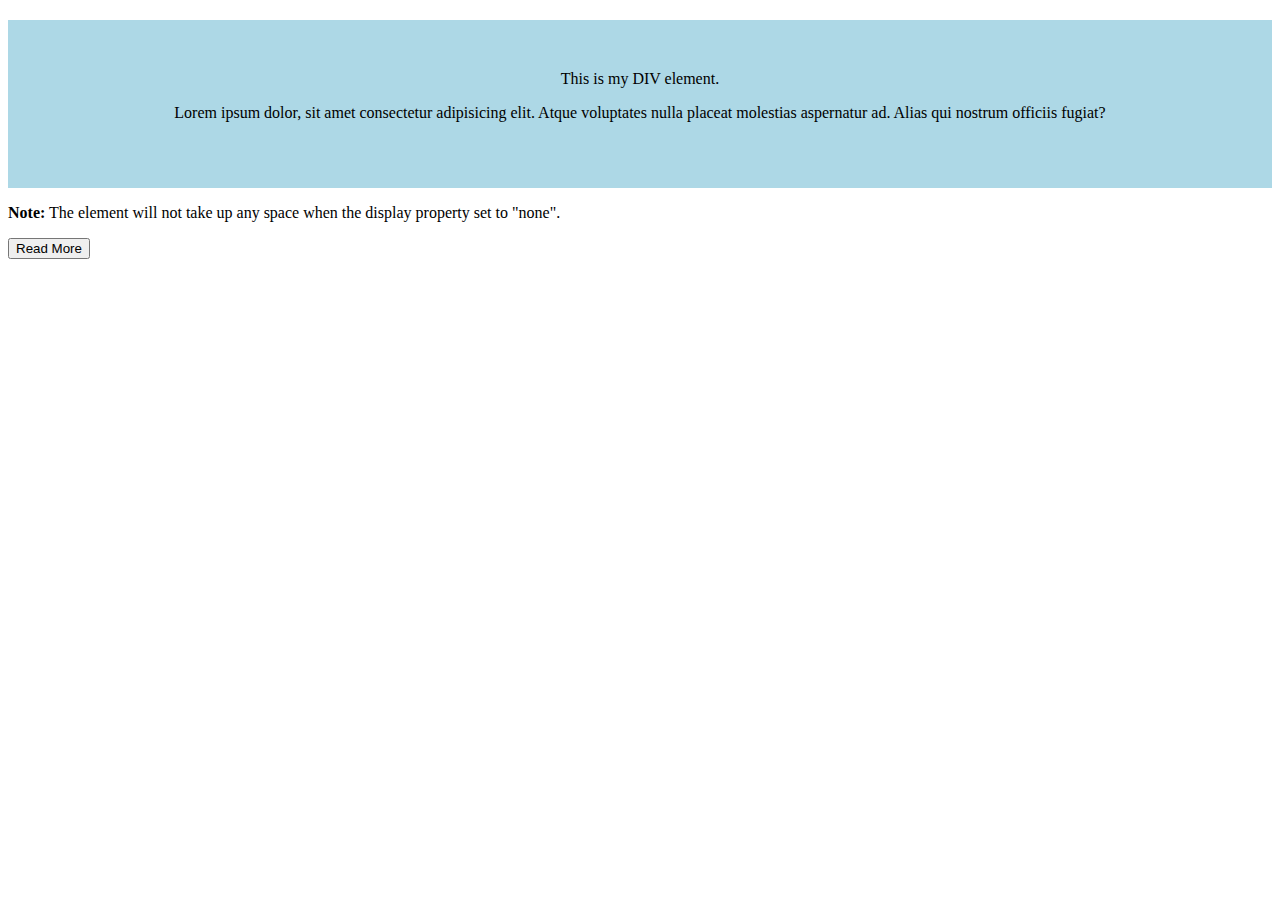
<file: toggle.html>
<!DOCTYPE html>
<html lang="en">

<head>
    <meta charset="UTF-8">
    <meta http-equiv="X-UA-Compatible" content="IE=edge">
    <meta name="viewport" content="width=device-width, initial-scale=1.0">
    <title>toggle</title>
</head>

<body>
    <style>
        #myDIV {
            width: 100%;
            padding: 50px 0;
            text-align: center;
            background-color: lightblue;
            margin-top: 20px;
        }
    </style>
    </head>

    <body>



        <div id="myDIV">
            This is my DIV element.
            <div id="para">
                <p>Lorem ipsum dolor, sit amet consectetur adipisicing elit. Atque voluptates nulla placeat molestias aspernatur ad. Alias qui nostrum officiis fugiat?</p>
            </div>
        </div>


        <p><b>Note:</b> The element will not take up any space when the display property set to "none".</p>
        <button onclick="myFunction()">Read More</button>

        <script>
        </script>

    </body>

</html>
</file>
<file: CSS/hotel.css>
body {
        font-family: 'Work Sans', sans-serif;
        background-color: #fff;
    }
    
    .slii {
        width: 100%;
        /* height: 500px; */
        margin-bottom: 50px;
        margin: auto;
    }
    
    .slii ul li img {
        height: 500px;
    }
    
    .services {
        margin-bottom: 150px;
    }
    /* navbar */
    
    .carousel-item {
        min-height: 300px;
        background: no-repeat center center scroll;
        background-size: cover;
    }
    
    .carousel-caption {
        bottom: 270px;
    }
    
    .carousel-caption h5 {
        font-size: 45px;
        text-transform: uppercase;
        letter-spacing: 2px;
        margin-top: 25px;
    }
    
    .carousel-caption p {
        width: 75%;
        margin: auto;
        font-size: 18px;
        line-height: 1.9;
    }
    
    .navbar-light .navbar-brand {
        color: #fff;
        font-size: 25px;
        text-transform: uppercase;
        font-weight: bold;
        letter-spacing: 2px;
    }
    
    .navbar-light .navbar-nav .active>.nav-link,
    .navbar-light .navbar-nav .nav-link.active,
    .navbar-light .navbar-nav .nav-link.show,
    .navbar-light .navbar-nav .show>.nav-link {
        color: #bf7012;
        font-size: 20px;
        font-weight: 600;
    }
    
    .navbar-light .navbar-nav .nav-link {
        color: white;
        font-size: 20px;
        font-weight: 500;
    }
    
    .navbar-toggler {
        background: #fff;
    }
    
    .navbar-nav {
        text-align: center;
    }
    
    .nav-link {
        padding: .2rem 1rem;
    }
    
    .nav-link.active,
    .nav-link:focus {
        color: #3e4555;
    }
    
    hr {
        background-color: #bf7012;
        opacity: 1;
    }
    
    .navbar-toggler {
        padding: 1px 5px;
        font-size: 18px;
        line-height: 0.3;
    }
    
    .navbar-brand img {
        width: 100px;
    }
    
    .navbar-light .navbar-nav .nav-link:focus,
    .navbar-light .navbar-nav .nav-link:hover {
        color: #bf7012;
        font-weight: 600;
    }
    
    .contact_info {
        position: absolute;
        right: 60px;
        top: 0;
        color: #bf7012;
        background-color: white;
        padding: 2px 4px;
        border-radius: 0 0 10px 10px;
    }
    
    .data ul li a {
        text-decoration: none;
    }
    
    .above_info {
        position: absolute;
        top: 0;
    }
    
    .enquiry a {
        background-color: #bf7012;
    }
    
    .logo {
        width: 15%;
        height: 15%;
        border-radius: 50%;
    }
    
    .logo img {
        width: 100%;
    }
    
    .nav-item a {
        color: white;
        font-size: 15px;
    }
    
    .nav-item a:hover {
        color: #bf7012;
    }
    
    .dropdown button {
        background: none;
        color: white;
    }
    
    .dropdown-item {
        color: white;
    }
    
    .carousel-item img {
        height: 90vh;
    }
    
    .navbar {
        transition: 500ms ease;
        background: #0000003b;
    }
    
    .navbar.scrolled {
        background: black;
    }
    /* .navbar {
    background: rgb(26, 65, 97);
} */
    
    .enquiry {
        background-color: white;
        position: absolute;
        top: 430px;
        left: 140px;
        width: 80%;
        padding: 5px;
    }
    
    .enquiry h2 {
        color: rgb(26, 65, 97);
    }
    /* select {
    width: 100%;
} */
    
    .enquiry input,
    select {
        margin: 8px 8px;
        width: 180px;
    }
    
    .about {
        position: absolute;
        top: 250px;
        left: 150px;
        color: white;
    }
    
    .about p {
        color: gray;
        background: #0000003b;
        width: 40%;
        margin: auto;
        margin-bottom: 15px;
    }
    
    .about h1 {
        background-color: #00000042;
        display: inline-block;
        color: #bf7012;
    }
    
    .carousel-item::before {
        position: absolute;
        content: "";
        left: 0;
        bottom: 0;
        right: 0;
        top: 0;
        background: rgba(0, 0, 0, .4);
    }
    
    .accomodation {
        color: gray;
    }
    
    .hotel_img {
        border-radius: 10px;
    }
    
    .hotel_img img {
        border-radius: 10px;
    }
    
    .hotel_packages {
        background-color: #f8f9fb;
    }
    
    .read a {
        background-color: rgb(26, 65, 97);
    }
    
    .s {
        width: 170px;
        height: 170px;
        display: flex;
        flex-direction: column;
        justify-content: center;
        align-items: center;
        color: #bf7012;
        border-radius: 50%;
    }
    
    .s:hover {
        background-color: #bf7012;
        color: white;
        transition: 1s;
        border-radius: 50%;
    }
    
    .booking {
        background-color: rgb(217, 217, 245);
    }
    
    .booking a {
        background-color: #bf7012;
    }
    
    .prev,
    .next {
        margin: 10px;
        width: 50px;
        height: 50px;
        border: 1px solid gray;
        color: rgb(26, 65, 97);
    }
    
    .prev:hover {
        border: 2px solid black;
    }
    
    .next:hover {
        border: 2px solid black;
    }
    
    .social div {
        width: 50px;
        height: 50px;
        border: 2px solid white;
    }
    
    .address_info {
        background-color: rgb(26, 65, 97);
    }
    
    h1 {
        font-family: 'Playfair Display', serif;
        color: #bf7012;
    }
    /* stay.html */
    
    .stay {
        background-image: url(../img/stay_banner.jpeg);
        background-repeat: no-repeat;
        height: 100vh;
        background-size: cover;
    }
    
    .photos {
        background-color: #d9d9ef;
    }
    /* .photos a {
        background-color: #bf7012;
        font-size: 20px;
    } */
    
    .hotel_packages .btn {
        background-color: #bf7012;
        font-size: 20px;
    }
    
    .stay_about p,
    .photos p {
        color: gray;
        font-size: 20px;
    }
    
    .photos img {
        border-radius: 5px;
    }
    
    .photos img:hover {
        opacity: 0.7;
        cursor: zoom-in;
    }
    
    .service {
        color: gray;
    }
    /* gallary.html */
    
    .gallary {
        background-image: url(../img/gallary_banner.jpeg);
        background-repeat: no-repeat;
        background-size: cover;
        height: 100vh;
    }
    /* contact.html */
    
    .overlay {
        height: 100%;
        width: 0;
        position: fixed;
        z-index: 1;
        top: 0;
        left: 0;
        background-color: rgb(0, 0, 0);
        background-color: rgba(0, 0, 0, 0.9);
        overflow-x: hidden;
        transition: 0.5s;
        display: none;
    }
    
    .overlay-content {
        position: relative;
        top: 25%;
        width: 100%;
        text-align: center;
        margin-top: 30px;
    }
    
    .overlay a {
        padding: 8px;
        text-decoration: none;
        font-size: 36px;
        color: #818181;
        display: block;
        transition: 0.3s;
    }
    
    .overlay a:hover,
    .overlay a:focus {
        color: black;
    }
    
    .overlay .closebtn {
        position: absolute;
        top: 20px;
        right: 45px;
        font-size: 60px;
    }
    
    .dropdown :hover {
        color: #bf7012;
    }
    
    footer {
        background-color: #3e4555;
    }
    
    footer .btn {
        color: white;
        background-color: #3e4555;
    }
    
    footer .btn:hover {
        color: black;
        background-color: #bf7012;
    }
    
    iframe {
        width: 100%;
        height: 70vh;
    }
    
    .contact_page h2 {
        color: #bf7012;
    }
    /* package */
    
    .rooms {
        width: 100%;
        margin: auto;
        overflow: hidden;
    }
    
    .rooms img {
        width: 100%;
        height: 300px;
        transition: .3s all ease-in-out;
        transform: scale(1);
    }
    
    .rooms img:hover {
        transform: scale(1.2);
    }
    /* .money {
    width: 180px;
    background-color: rgb(26, 65, 97);
    color: white;
    padding: 0;
} */
    
    .pkg_info .btn {
        background-color: rgb(26, 65, 97);
    }
    /* .pkg {
    box-shadow: 2px 4px 15px 2px grey;
} */
    
    @media screen and (max-height: 450px) {
        .overlay a {
            font-size: 20px
        }
        .overlay .closebtn {
            font-size: 40px;
            top: 15px;
            right: 35px;
        }
    }
    /* Responsive */
    
    @media only screen and (max-width:428px) {
        .banner img {
            height: 100vh;
        }
        .about p {
            font-size: 20px;
        }
        .about h1 {
            font-size: 30px !important;
        }
        .overlay {
            display: block;
        }
        span {
            display: block;
            text-align: left;
        }
        .menu {
            display: none;
        }
        .enquiry input {
            margin: 6px 0;
            width: 75%;
        }
        .enquiry {
            bottom: 6px;
            left: 65px;
            top: 177px;
            text-align: center;
        }
        .enquiry select {
            width: 75%;
        }
        .logo {
            width: 50%;
            height: 15%;
            margin: auto;
            padding-top: 30px;
            border-radius: 50%;
        }
        .accomodation .row {
            flex-direction: column;
        }
        /* .services {
            overflow: auto;
            white-space: nowrap;
        } */
        .s {
            display: flex;
            flex-direction: column;
            justify-content: center;
            align-items: center;
        }
        .address_info .row {
            flex-direction: column;
        }
        .photos .row {
            flex-direction: column;
            overflow: hidden;
        }
        .contact {
            flex-direction: column;
        }
        iframe {
            width: 100%;
            height: 500px;
        }
        .about {
            top: 200px;
            left: 0;
        }
        .navbar {
            background-color: black;
        }
    }
    
    @media only screen and (min-width:428px) and (max-width:775px) {
        body {
            margin: 0;
            padding: 0;
        }
        .navbar {
            background-color: black;
        }
        .enquiry {
            margin-left: 30px;
        }
        .enquiry input,
        select {
            width: 45%;
            margin-left: 20px;
            margin-top: 20px;
        }
        /* .services {
            overflow: auto;
            white-space: nowrap;
        } */
        .s {
            width: 130px;
            height: 130px;
            display: flex;
            flex-direction: column;
            justify-content: center;
            align-items: center;
        }
        .address_info .row {
            flex-direction: column;
        }
        .photos .row {
            overflow: hidden;
        }
        iframe {
            width: 100%;
            height: 500px;
        }
        .about {
            top: 215px;
            left: 25px;
        }
        span {
            display: block;
            text-align: left;
        }
    }
    
    @media only screen and (min-width:775px) and (max-width:1028px) {
        .enquiry {
            left: 90px;
            justify-content: center;
            align-items: center;
        }
        .enquiry input,
        select {
            margin: 20px 0 0 40px;
        }
        select {
            width: 26%;
        }
        /* .services {
            overflow: auto;
            white-space: nowrap;
        } */
        .s {
            display: flex;
            flex-direction: column;
            justify-content: center;
            align-items: center;
        }
        iframe {
            width: 100%;
            height: 80vh;
        }
    }
    
    .form-outline label {
        position: absolute;
        top: 20px;
    }
    /* Scrollbar */
    /* width */
    
     ::-webkit-scrollbar {
        width: 10px;
    }
    /* Track */
    
     ::-webkit-scrollbar-track {
        background: #3e4555;
    }
    /* Handle */
    
     ::-webkit-scrollbar-thumb {
        background: black;
    }
    /* Handle on hover */
    
     ::-webkit-scrollbar-thumb:hover {
        background: #bf7012;
    }
</file>
